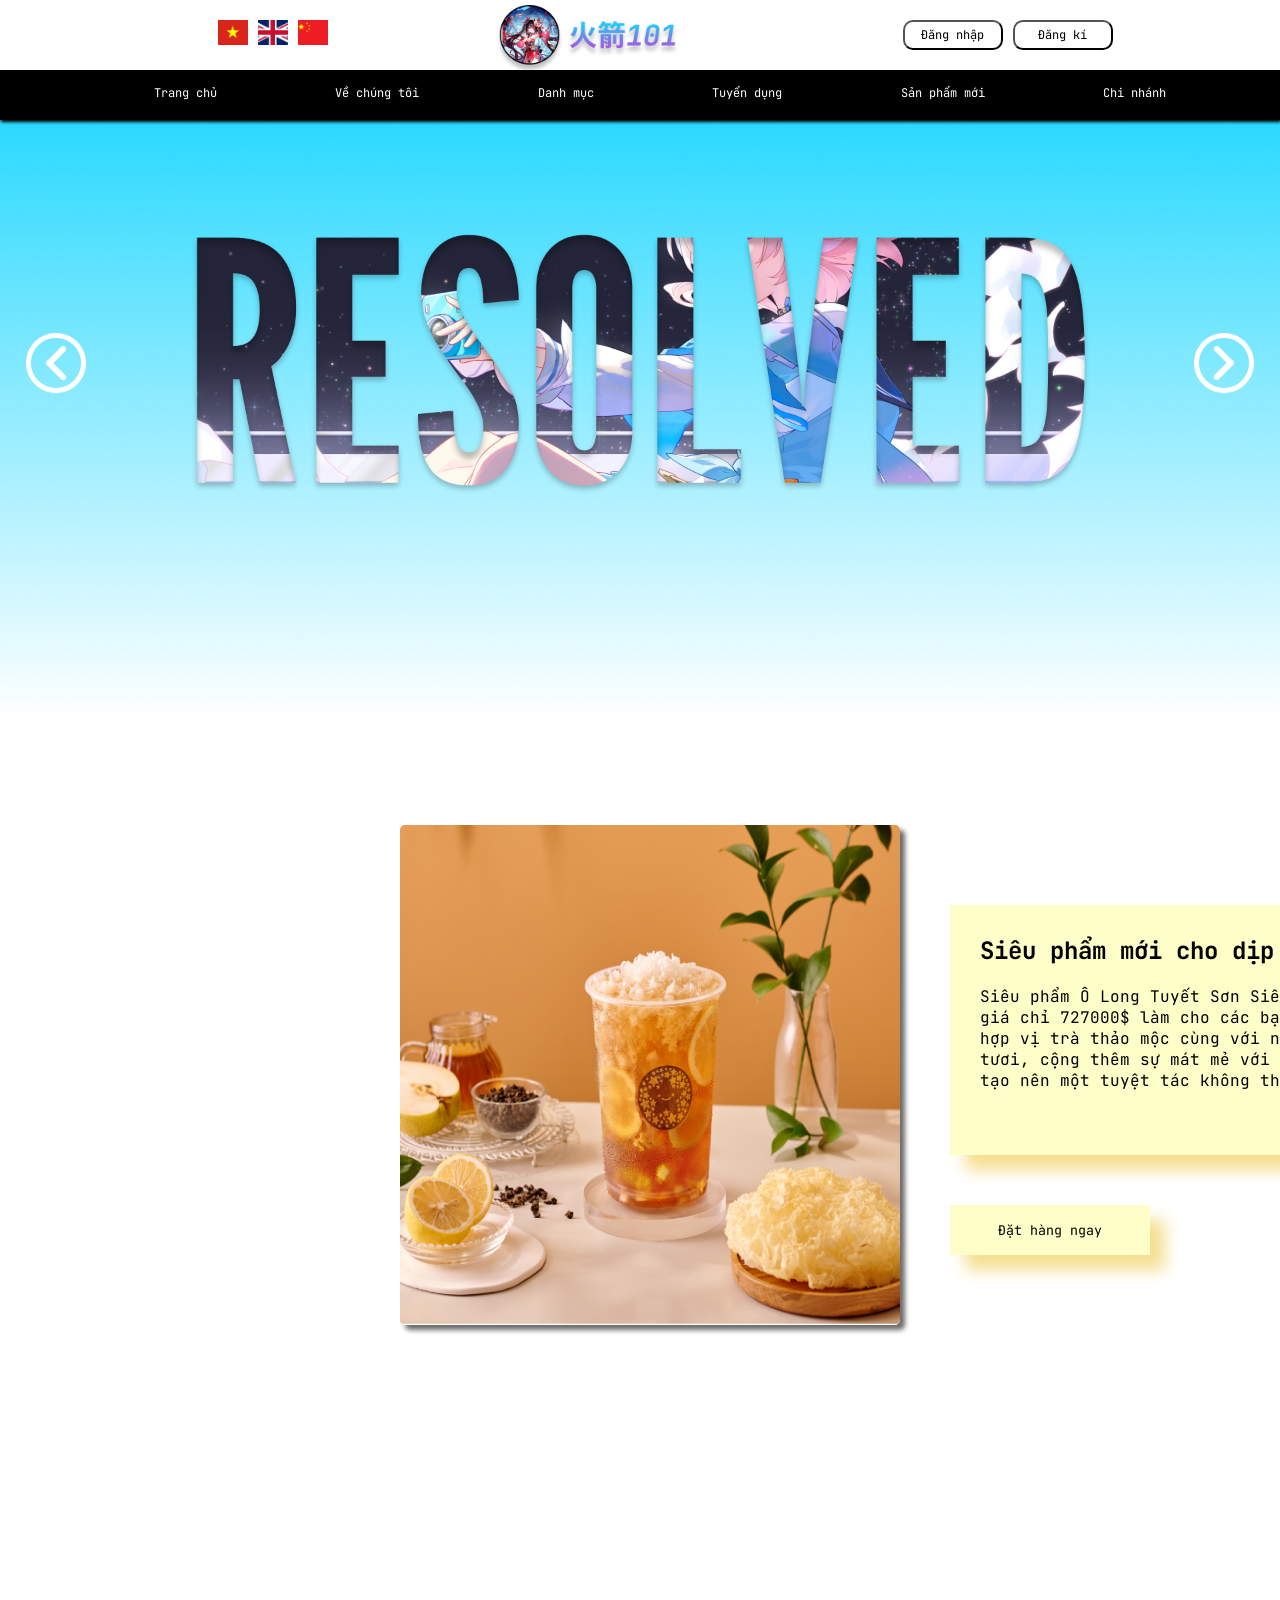
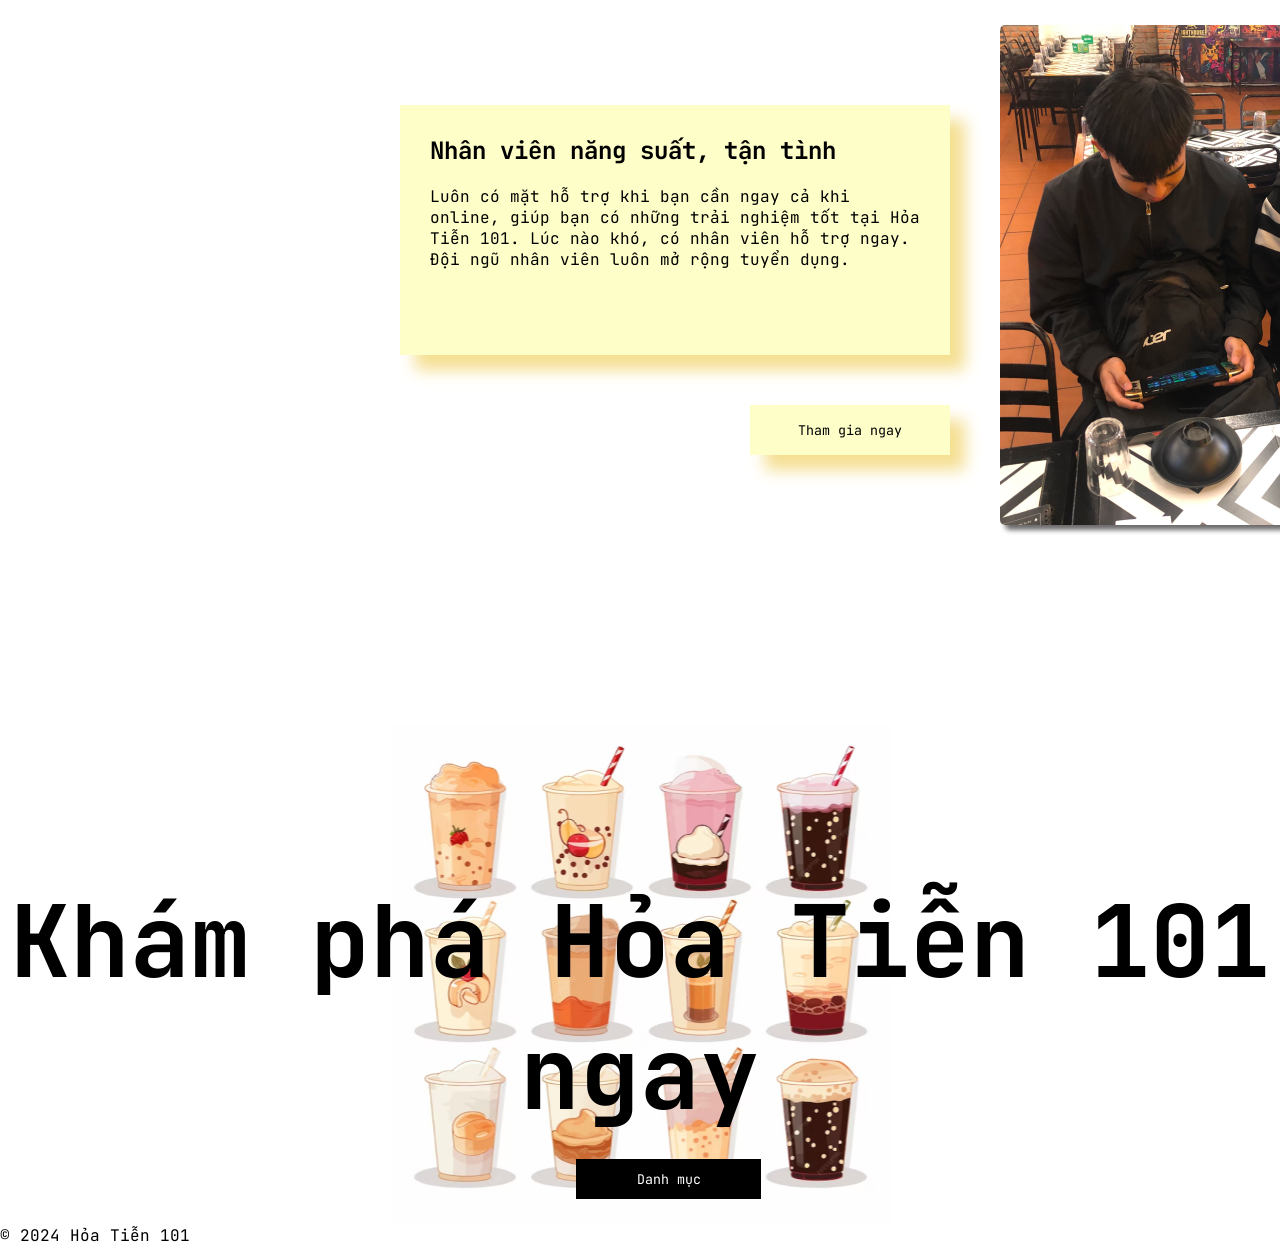
<file: AlphaShop/wwwroot/index.html>
<!DOCTYPE html>
<html lang="en">
<head>
    <meta charset="UTF-8">
    <meta name="viewport" content="width=device-width, initial-scale=1.0">
    <link rel="stylesheet" href="./assets/css/main.css">
    <link href='https://fonts.googleapis.com/css?family=JetBrains Mono' rel='stylesheet'>
    <title>Home</title>
</head>
<body>
    <!-- #navbar-->
    <header class="nav">
        <div class="nav__bar--1">
            <ul class="nav__flag--lang">
                <button class="nav__flag" id = "nav__flag1"></button>
                <button class="nav__flag" id = "nav__flag2"></button>
                <button class="nav__flag" id = "nav__flag3"></button>
            </ul>
            <div class="nav__logo"></div>
            <ul class="nav__acc">
                <button class="__main--btn" id = "nav__login">Đăng nhập</button>
                <button class="__main--btn" id = "nav__sign-up">Đăng kí</button>
            </ul>
        </div>
        <div class="nav__bar--2">
            <ul class="nav__list">
                <li class = "nav__item">Trang chủ</li>
                <li class = "nav__item">Về chúng tôi</li>
                <li class = "nav__item">Danh mục</li>
                <li class = "nav__item">Tuyển dụng</li>
                <li class = "nav__item">Sản phẩm mới</li>
                <li class = "nav__item">Chi nhánh</li>
            </ul>
        </div>
        
        
    </header>
    <!-- #navbar-->
    <!-- #done-->

    <!-- #background-->
    <div class="bg--1">
        <img src=".\assets\img\background\Desktop.png" alt="bg">
        <button class = "bg__move--btn" id = "bg__btn--left"></button>
        <button class = "bg__move--btn" id = "bg__btn--right"></button>
    </div>
    <!-- #background -->
    <!-- #content1-->
    <div class="content__1">
        <img class = "content__img" src="assets\img\content\content1__1.png" alt="">
        <div class="content__1--1">
            <div class="content__para content__1--para">
                <h2>Siêu phẩm mới cho dịp năm tới</h2>
                <p>Siêu phẩm Ô Long Tuyết Sơn Siêu Size 1L nhưng với giá chỉ 727000$ làm cho các bạn phải bất ngờ. Kết hợp vị trà thảo mộc cùng với những lát chanh vàng tươi, cộng thêm sự mát mẻ với “núi tuyết” ở đỉnh tạo nên một tuyệt tác không thể ngờ tới</p>
            </div>
            <button class="__main--btn--2 content__1--btn">Đặt hàng ngay</button>
        </div>
    </div>
    <!-- #endcontent1-->

    <!-- #content2-->
    <div class="content__2">
        <div class="content__2--1">
            <div class="content__para content__2--para ">
                <h2>Nhân viên năng suất, tận tình</h2>
                <p>Luôn có mặt hỗ trợ khi bạn cần ngay cả khi online, giúp bạn có những trải nghiệm tốt tại Hỏa Tiễn 101. Lúc nào khó, có nhân viên hỗ trợ ngay. Đội ngũ nhân viên luôn mở rộng tuyển dụng.</p>
            </div>
            <button class="__main--btn--2 content__2--btn">Tham gia ngay</button>
        </div>
        <img class = "content__img" src="assets\img\content\content2__1.png" alt="">
    </div>
    <!-- #endcontent2 -->
    <!-- #footerbg -->
    <div class="bg--2">
        <h1>Khám phá Hỏa Tiễn 101 ngay</h1>
        <button class="__main--btn--3 bg--2--btn">Danh mục</button>
    </div>
    <!-- #endfooterbg -->

    <div class="footer">
        <p>© 2024 Hỏa Tiễn 101</p>
    </div>

</body>
</html>
</file>
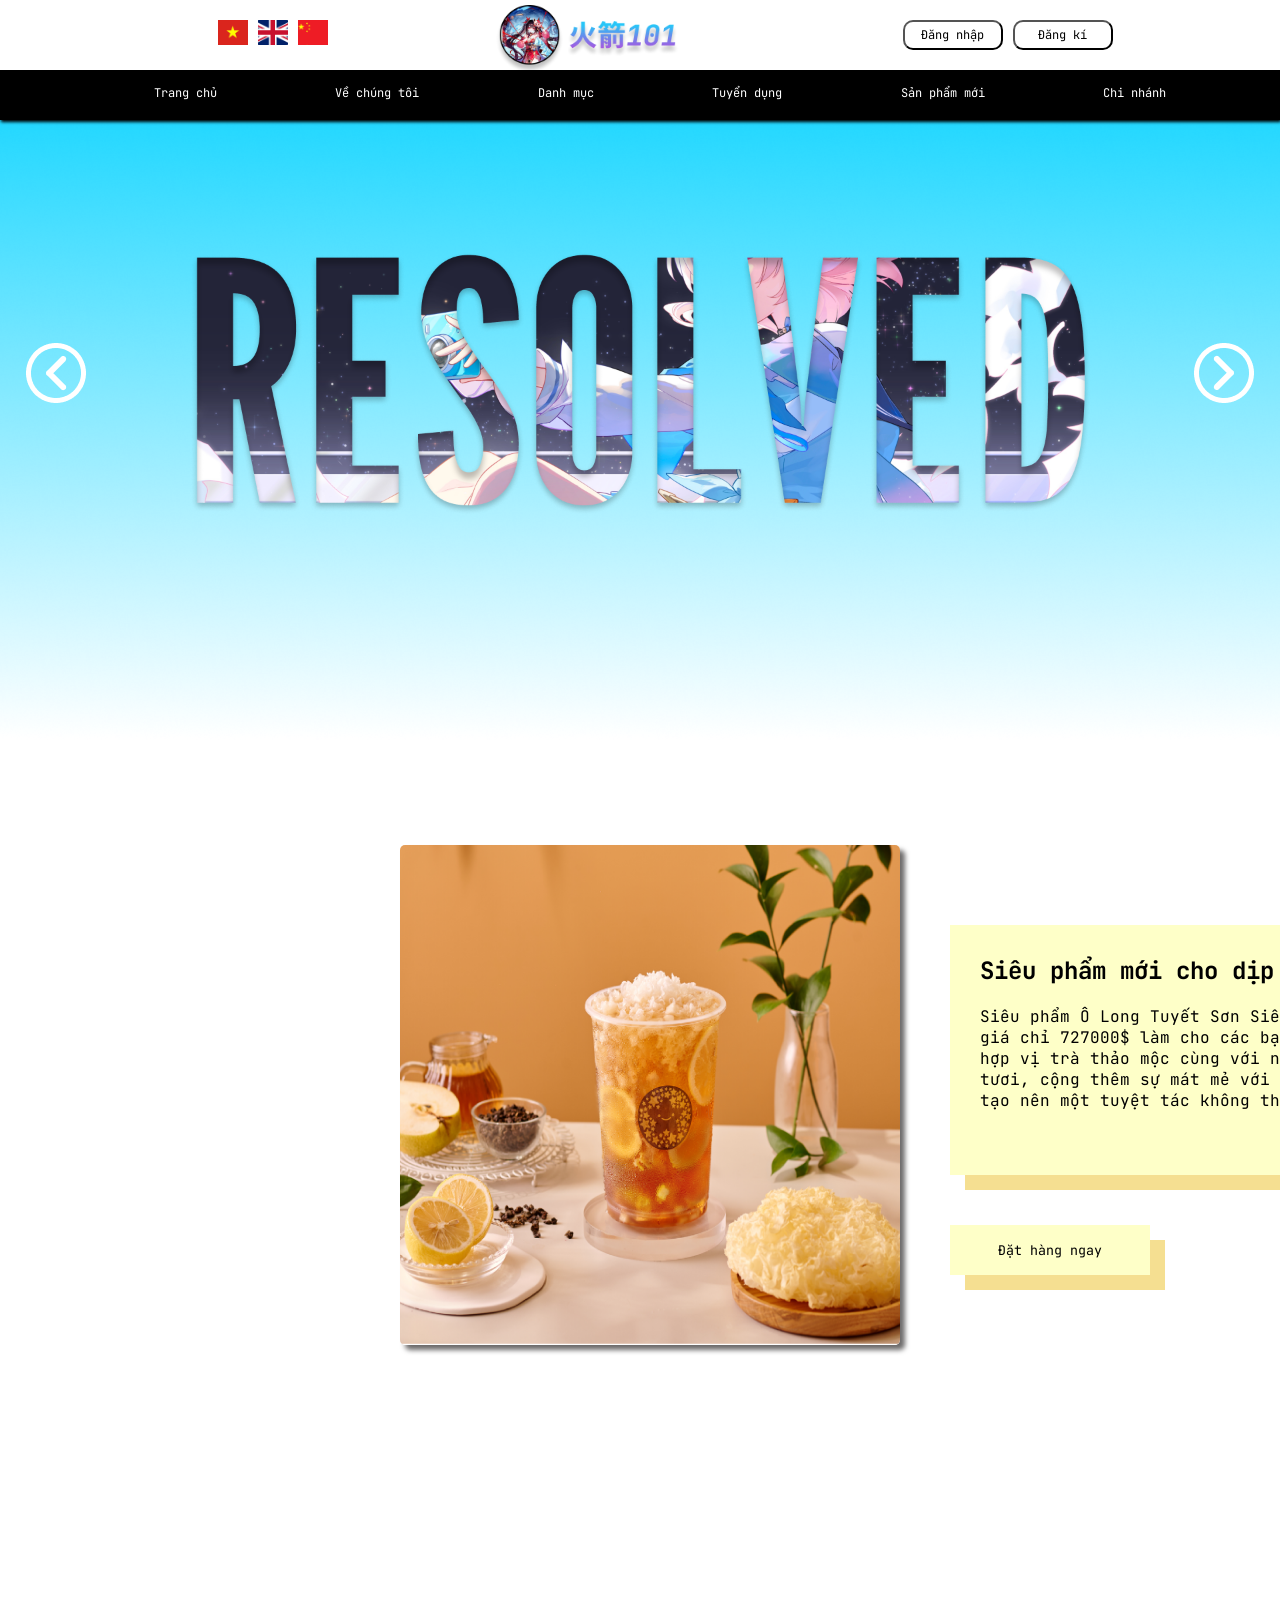
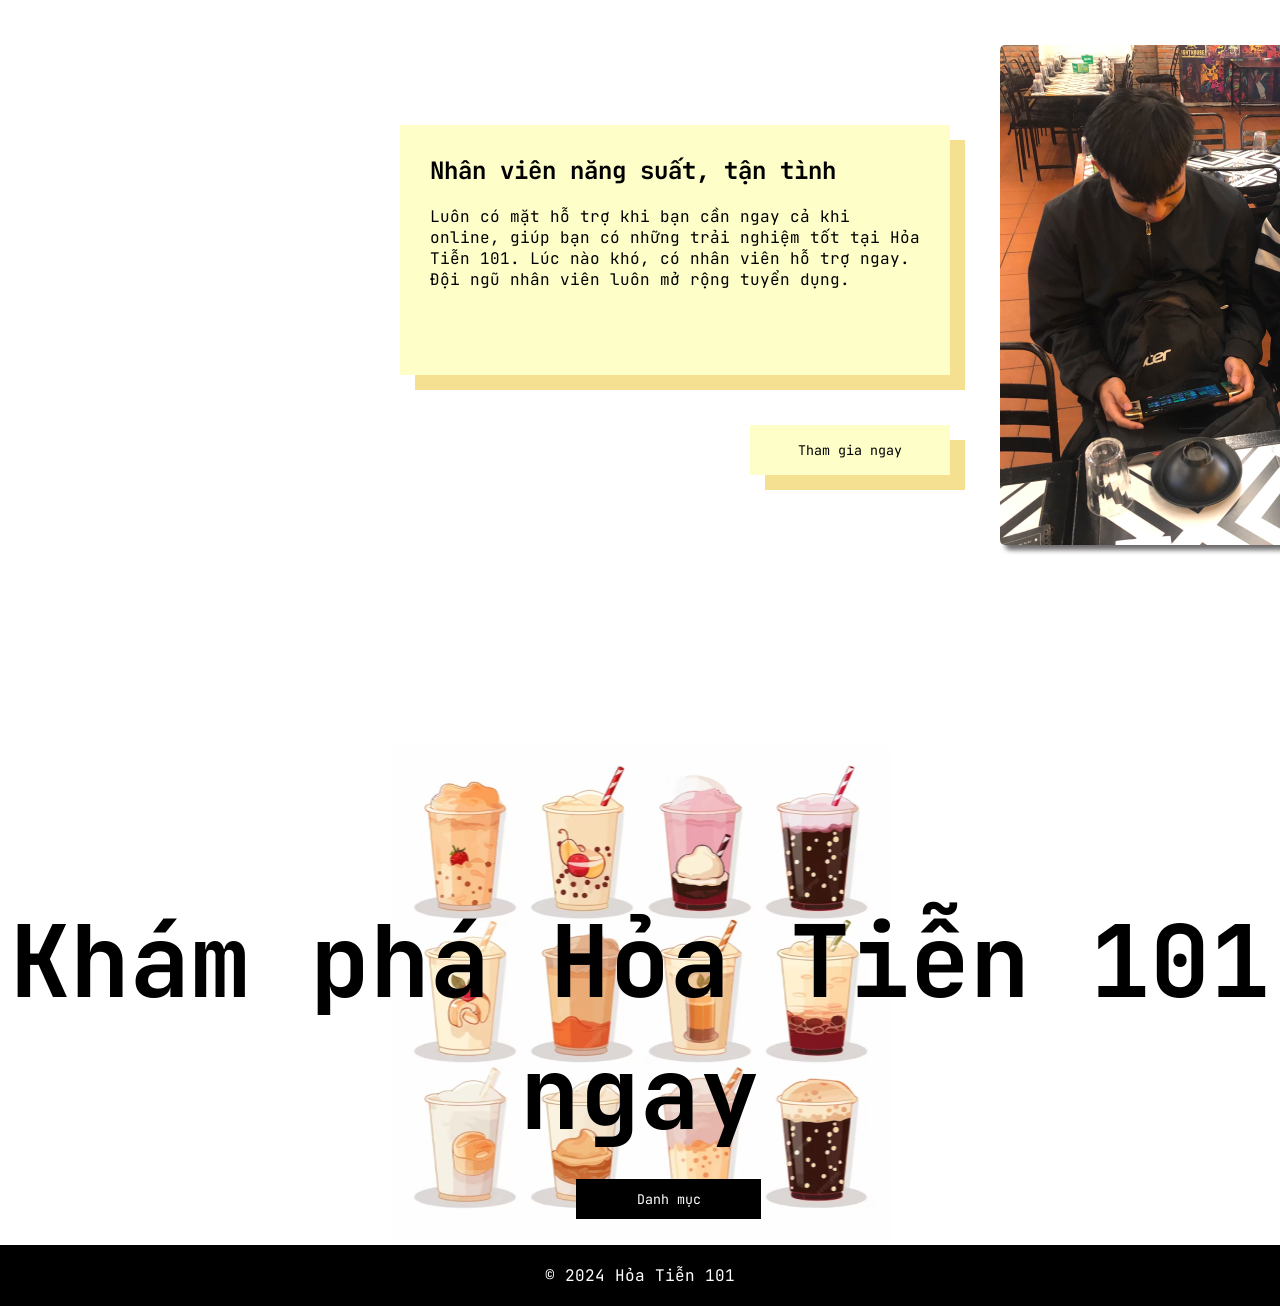
<file: AlphaShop-test-main1-resolved/AlphaShop/wwwroot/index.html>
<!DOCTYPE html>
<html lang="en">
<head>
    <meta charset="UTF-8">
    <meta name="viewport" content="width=device-width, initial-scale=1.0">
    <link rel="stylesheet" href="./assets/css/main.css">
    <link href='https://fonts.googleapis.com/css?family=JetBrains Mono' rel='stylesheet'>
    <title>Home</title>
</head>
<body>
    <!-- #navbar-->
    <header class="nav">
        <div class="nav__bar--1">
            <ul class="nav__flag--lang">
                <button class="nav__flag" id="nav__flag1"></button>
                <button class="nav__flag" id="nav__flag2"></button>
                <button class="nav__flag" id="nav__flag3"></button>
            </ul>
            <div class="nav__logo"></div>
            <ul class="nav__acc">
                <button class="__main--btn" id="nav__login">Đăng nhập</button>
                <button class="__main--btn" id="nav__sign-up">Đăng kí</button>
            </ul>
        </div>
        <div class="nav__bar--2">
            <ul class="nav__list">
                <li class="nav__item">Trang chủ</li>
                <li class="nav__item">Về chúng tôi</li>
                <li class="nav__item">Danh mục</li>
                <li class="nav__item">Tuyển dụng</li>
                <li class="nav__item">Sản phẩm mới</li>
                <li class="nav__item">Chi nhánh</li>
            </ul>
        </div>


    </header>
    <!-- #navbar-->
    <!-- #done-->
    <!-- #background-->
    <div class="bg--1">
        <img src=".\assets\img\background\Desktop.png" alt="bg">
        <button class="bg__move--btn" id="bg__btn--left"></button>
        <button class="bg__move--btn" id="bg__btn--right"></button>
    </div>
    <!-- #background -->
    <!-- #content1-->
    <div class="content__1">
        <img class="content__img" src="assets\img\content\content1__1.png" alt="">
        <div class="content__1--1">
            <div class="content__para content__1--para">
                <h2>Siêu phẩm mới cho dịp năm tới</h2>
                <p>Siêu phẩm Ô Long Tuyết Sơn Siêu Size 1L nhưng với giá chỉ 727000$ làm cho các bạn phải bất ngờ. Kết hợp vị trà thảo mộc cùng với những lát chanh vàng tươi, cộng thêm sự mát mẻ với “núi tuyết” ở đỉnh tạo nên một tuyệt tác không thể ngờ tới</p>
            </div>
            <button class="__main--btn--2 content__1--btn">Đặt hàng ngay</button>
        </div>
    </div>
    <!-- #endcontent1-->
    <!-- #content2-->
    <div class="content__2">
        <div class="content__2--1">
            <div class="content__para content__2--para ">
                <h2>Nhân viên năng suất, tận tình</h2>
                <p>Luôn có mặt hỗ trợ khi bạn cần ngay cả khi online, giúp bạn có những trải nghiệm tốt tại Hỏa Tiễn 101. Lúc nào khó, có nhân viên hỗ trợ ngay. Đội ngũ nhân viên luôn mở rộng tuyển dụng.</p>
            </div>
            <button class="__main--btn--2 content__2--btn">Tham gia ngay</button>
        </div>
        <img class="content__img" src="assets\img\content\content2__1.png" alt="">
    </div>
    <!-- #endcontent2 -->
    <!-- #footerbg -->
    <div class="bg--2">
        <h1>Khám phá Hỏa Tiễn 101 ngay</h1>
        <button class="__main--btn--3 bg--2--btn">Danh mục</button>
    </div>
    <!-- #endfooterbg -->

    <div class="footer">
        <p>© 2024 Hỏa Tiễn 101</p>
    </div>

</body>
</html>
</file>
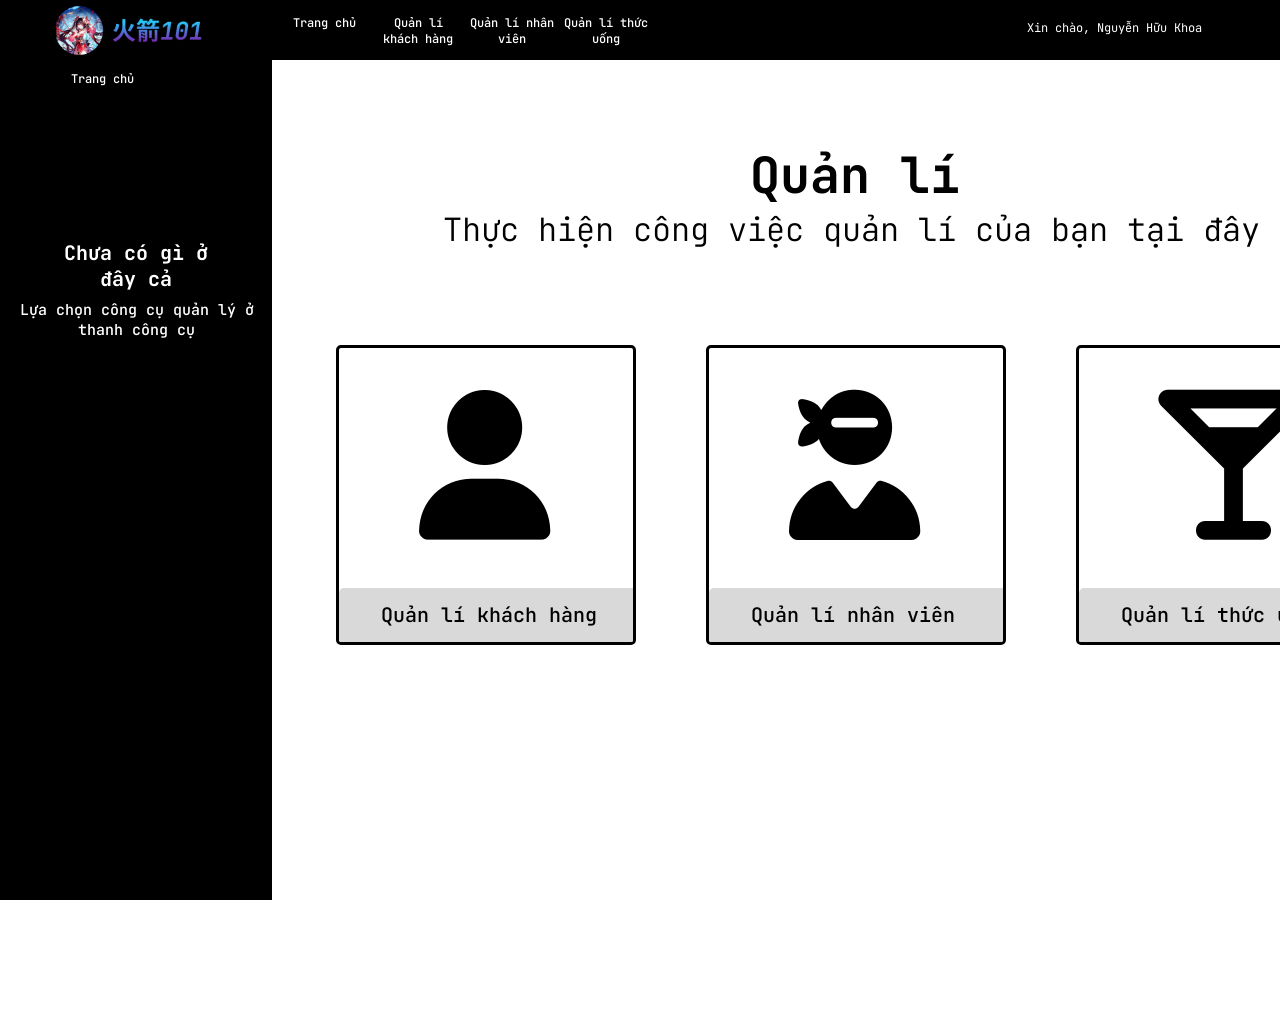
<file: AlphaShop/wwwroot/adminhome.html>
<!DOCTYPE html>
<html>
  <head>
    <meta charset="utf-8" />
    <meta name="viewport" content="width=device-width, initial-scale=1.0">
    <link href='https://fonts.googleapis.com/css?family=JetBrains Mono' rel='stylesheet'>
    <link rel="stylesheet" href="./assets/css/adminhome.css" />
    <link rel="stylesheet" href="https://cdnjs.cloudflare.com/ajax/libs/font-awesome/6.5.2/css/all.min.css">
    <script src="./assets/js/staffmanage.js"></script>
  </head>
  <body>
    <div class="qun-l">
      <div class="div">
          <div class="horizontal-bar">
              <div class="option__holder">
                  <a href="" class="text-wrapper-2">Trang chủ</a>
                  <a href="" class="text-wrapper-2">Quản lí khách hàng</a>
                  <a href="" class="text-wrapper-2">Quản lí nhân viên</a>
                  <a href="" class="text-wrapper-2">Quản lí thức uống</a>
              </div>
                <a href="" class="account__name">Xin chào, Nguyễn Hữu Khoa</a>
          </div>
          <div class="vertical-bar">
            <img class="group" src="./assets/img/nav-bar/Group1.png" />
            <h2 class="title1">Chưa có gì ở đây cả</h2>
            <h2 class="title2">Lựa chọn công cụ quản lý ở thanh công cụ</h2>
            <div class="text-wrapper-6">Trang chủ</div>
          </div>
        </div>
      </div>
      <div class="QuanLy" >Quản lí</div>
      <h2>Thực hiện công việc quản lí của bạn tại đây</h2>
      <a href="" class="a1">
        <div class="Rectangle" ></div>
        <div class="text__" >Quản lí khách hàng</div>
        
        <div class="icon">
          <i class="fa-solid fa-user"></i>
      </div>
        
      </a>
    <a href="" class="a2" >
        <div class="Rectangle"></div>
        <div class="text__">Quản lí nhân viên</div>
        
        <div class="icon">
          <i class="fa-solid fa-user-ninja"></i>
      </div>
        
      </a>
    <a href="" class="a3">
        <div class="Rectangle"></div>
        <div class="text__">Quản lí thức uống</div>
        <div class="icon">
          <i class="fa-solid fa-martini-glass"></i>
      </div>
        
    </a>
  </body>
</html>
</file>
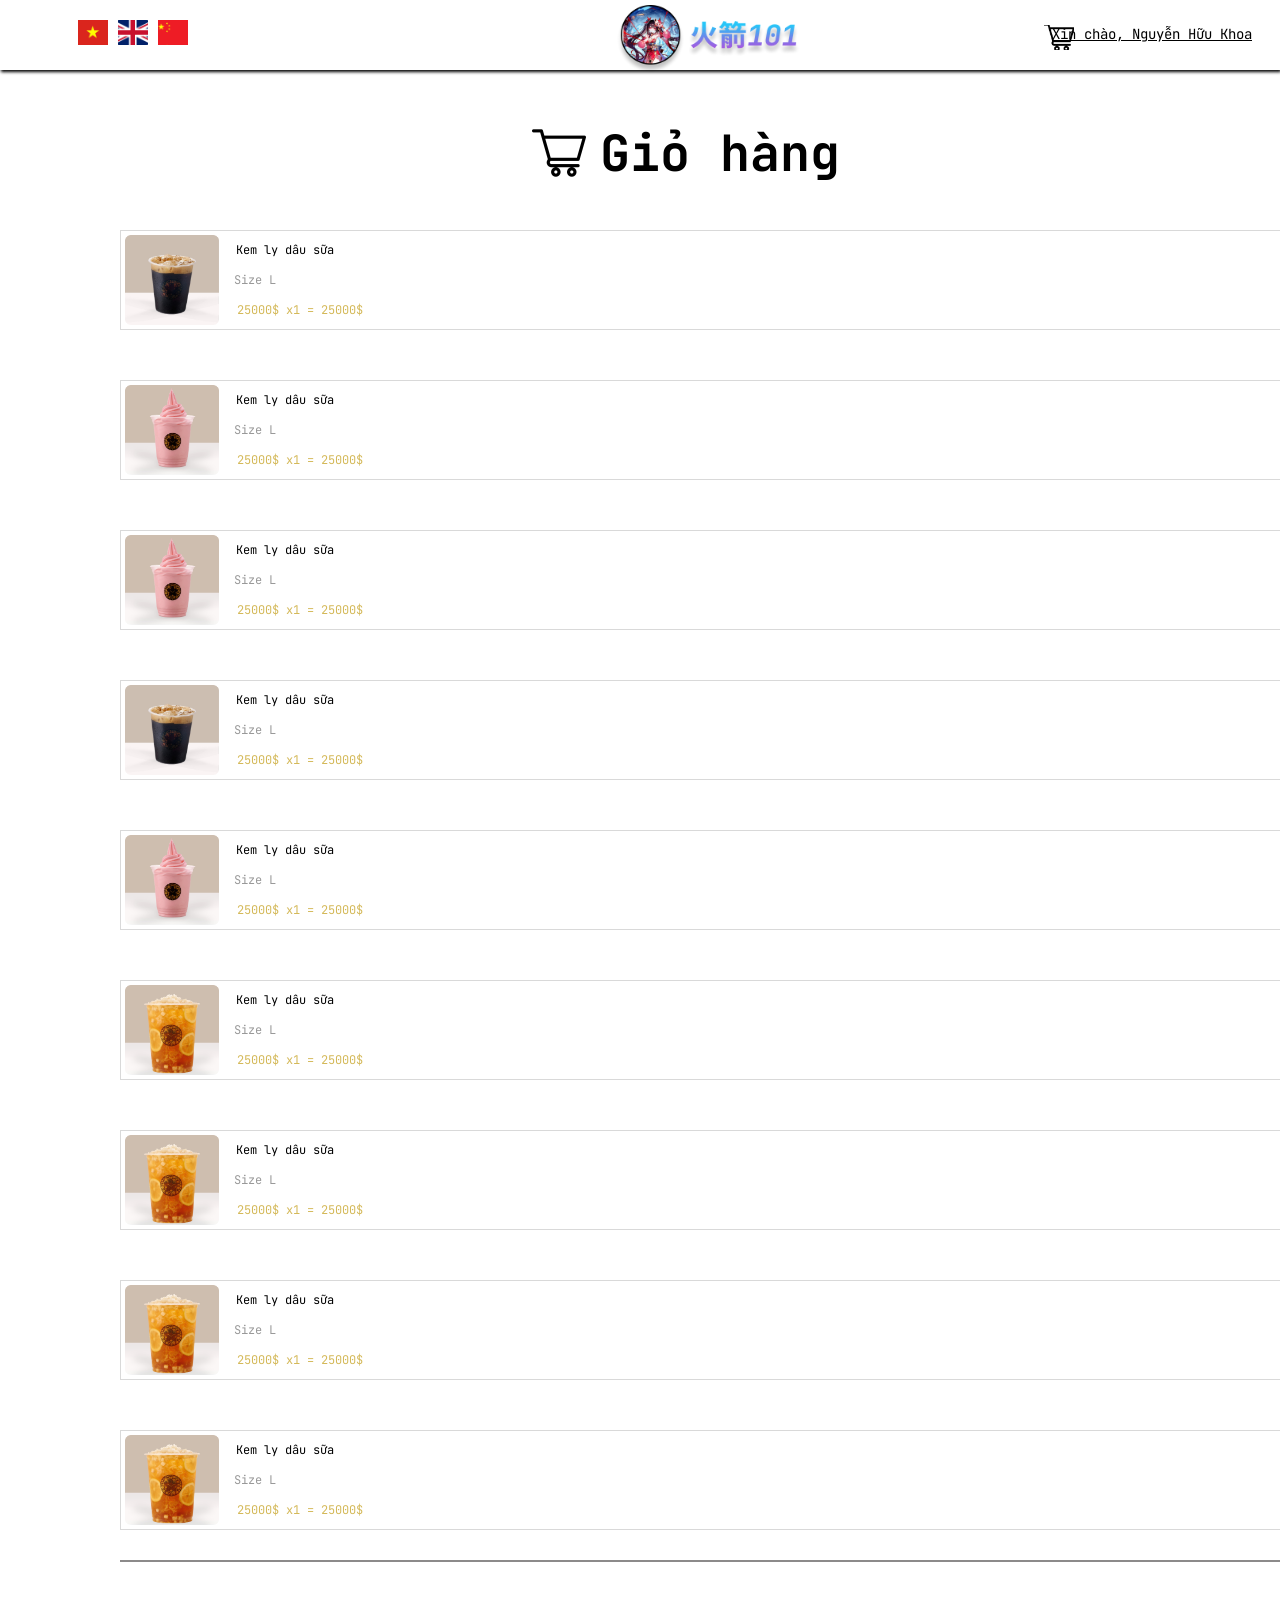
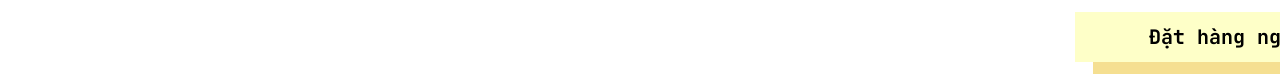
<file: AlphaShop/wwwroot/cartinfo.html>
<!DOCTYPE html>
<html lang="en">
<head>
    <meta charset="UTF-8">
    <meta name="viewport" content="width=device-width, initial-scale=1.0">
    <link rel="stylesheet" href="./assets/css/cartinfo.css">
    <link href='https://fonts.googleapis.com/css?family=JetBrains Mono' rel='stylesheet'>
    <title>Home</title>
</head>
<body>
    <!-- #navbar-->
    <header class="nav">
        <div class="nav__bar--1">
            <ul class="nav__flag--lang">
                <button class="nav__flag" id = "nav__flag1"></button>
                <button class="nav__flag" id = "nav__flag2"></button>
                <button class="nav__flag" id = "nav__flag3"></button>
            </ul>
            <div class="nav__logo"></div>
            <button class = "cart_icon" id = "cart_icon"></button>
            <a href = "url" class = "accountlink">Xin chào, Nguyễn Hữu Khoa</a>
        </div>
    </header>
    <!-- #navbar-->
    <!-- #done-->
<div class="Cart">
    <div class="cartText">Giỏ hàng</div>
    <img class="cartImg"src = "assets/img/cart/cart.png"/>
    <ul class = "CartList" id = "CartList">
        <li class="CartItem">
            <div class="Itembox"></div>
            <img class="ItemImg" src="assets/img/drinklist/image-holder2.png" />
            <div class="ItemName">Kem ly dâu sữa</div>
            <div class="Total" >25000$ x1 = 25000$</div>
            <div class="Size">Size L</div>
            <button class = "X"></button>
        </li>

        <li class="CartItem">
            <div class="Itembox"></div>
            <img class="ItemImg" src="assets/img/drinklist/image-holder.png" />
            <div class="ItemName">Kem ly dâu sữa</div>
            <div class="Total" >25000$ x1 = 25000$</div>
            <div class="Size">Size L</div>
            <button class = "X"></button>
        </li>

        <li class="CartItem">
            <div class="Itembox"></div>
            <img class="ItemImg" src="assets/img/drinklist/image-holder.png" />
            <div class="ItemName">Kem ly dâu sữa</div>
            <div class="Total" >25000$ x1 = 25000$</div>
            <div class="Size">Size L</div>
            <button class = "X"></button>
        </li>

        <li class="CartItem">
            <div class="Itembox"></div>
            <img class="ItemImg" src="assets/img/drinklist/image-holder2.png" />
            <div class="ItemName">Kem ly dâu sữa</div>
            <div class="Total" >25000$ x1 = 25000$</div>
            <div class="Size">Size L</div>
            <button class = "X"></button>
        </li>

        <li class="CartItem">
            <div class="Itembox"></div>
            <img class="ItemImg" src="assets/img/drinklist/image-holder.png" />
            <div class="ItemName">Kem ly dâu sữa</div>
            <div class="Total" >25000$ x1 = 25000$</div>
            <div class="Size">Size L</div>
            <button class = "X"></button>
        </li>

        <li class="CartItem">
            <div class="Itembox"></div>
            <img class="ItemImg" src="assets/img/drinklist/image-holder3.png" />
            <div class="ItemName">Kem ly dâu sữa</div>
            <div class="Total" >25000$ x1 = 25000$</div>
            <div class="Size">Size L</div>
            <button class = "X"></button>
        </li>

        <li class="CartItem">
            <div class="Itembox"></div>
            <img class="ItemImg" src="assets/img/drinklist/image-holder3.png" />
            <div class="ItemName">Kem ly dâu sữa</div>
            <div class="Total" >25000$ x1 = 25000$</div>
            <div class="Size">Size L</div>
            <button class = "X"></button>
        </li>

        <li class="CartItem">
            <div class="Itembox"></div>
            <img class="ItemImg" src="assets/img/drinklist/image-holder3.png" />
            <div class="ItemName">Kem ly dâu sữa</div>
            <div class="Total" >25000$ x1 = 25000$</div>
            <div class="Size">Size L</div>
            <button class = "X"></button>
        </li>

        <li class="CartItem">
            <div class="Itembox"></div>
            <img class="ItemImg" src="assets/img/drinklist/image-holder3.png" />
            <div class="ItemName">Kem ly dâu sữa</div>
            <div class="Total" >25000$ x1 = 25000$</div>
            <div class="Size">Size L</div>
            <button class = "X"></button>
        </li>

        <li class="Line"></li>
        <li class="OrderBox">
            <div class="Rectbackground"></div>
            <button class="Btn">Đặt hàng ngay</button>
        </li>
    </ul>

    <script>
    var drinkunits = document.querySelectorAll('#CartList .CartItem');
    var unitsPerColumn = 100; // Số phần tử mỗi cột
    var itemHeight = 265; // Chiều cao của mỗi phần tử CartItem
    var topPosition = 30;
    var currentColumn = 0;

    for (var i = 0; i < drinkunits.length; i++) {
        drinkunits[i].style.top = topPosition + 'px';

        currentColumn++;
        if (currentColumn === unitsPerColumn) {
            topPosition += itemHeight;
            currentColumn = 0;
        }
    }
    var xButtons = document.querySelectorAll('.X');
    xButtons.forEach(function(button) {
        button.addEventListener('click', function() {
            // Xác định phần tử cha (li) của nút X được click
            var liElement = this.parentNode;
            // Xóa phần tử liElement khỏi DOM
            liElement.remove();
        });
    });
    </script>

</div>
</body>
</file>
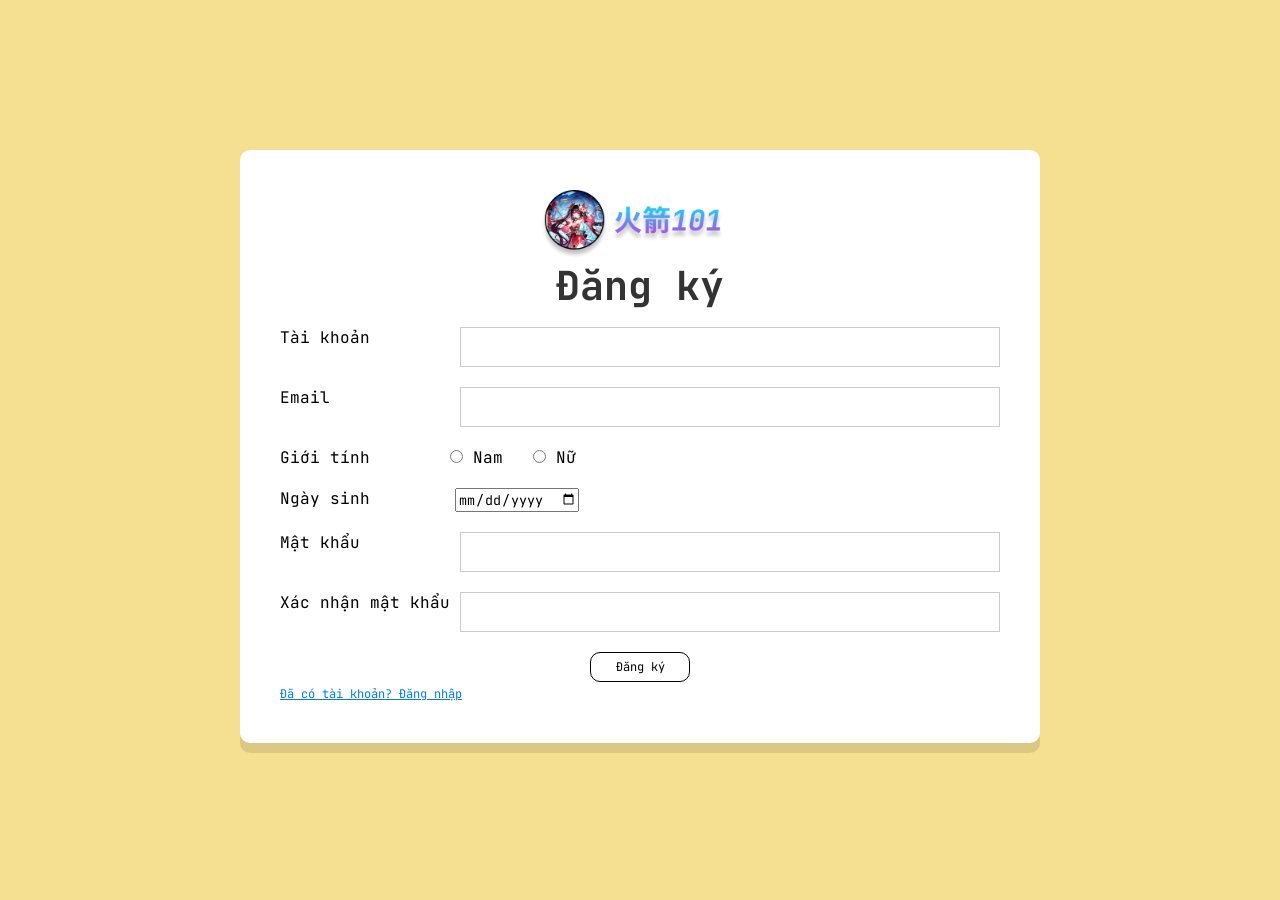
<file: AlphaShop/wwwroot/creat.html>
<!DOCTYPE html>
<html lang="vi">
<head>
    <meta charset="UTF-8">
    <meta name="viewport" content="width=device-width, initial-scale=1.0">
    <title>Đăng ký tài khoản</title>
    <link rel="stylesheet" href="./assets/css/creat.css">
    <link href='https://fonts.googleapis.com/css?family=JetBrains Mono' rel='stylesheet'>
</head>
<body>
    <div class="container">
        <div class="login-box">
            <div class="logo"></div>
            <h2>Đăng ký</h2>
            <div class="input-group">
                <label for="username">Tài khoản </label>
                <input type="text" class="input" name="username" required>
            </div>
            <div class="input-group">
                <label for="email">Email </label>
                <input type="email" class="input" name="email" required>
            </div>
            <div class="radio__input-group">
                <label>Giới tính</label>
                <form class="gender__container-main" required>
                    <div class="gender__container">
                        <input type="radio" class="gender__input-1" name="gender__input" value="Nam">
                        <label for="gender__input-1">Nam</label>
                    </div>
                    <div class="gender__container">
                        
                        <input type="radio" class="gender__input-2" name="gender__input" value="Nữ">
                        <label for="gender__input-2">Nữ</label>
                    </div>
                </form>
            </div>
            <div class="date__input-group">
                <label for="date__input">Ngày sinh</label>
                <input type="date" class="date__input"required>
            </div>
            <div class="input-group">
                <label for="password">Mật khẩu </label>
                <input type="password" class="input" name="password" required>
            </div>
            <div class="input-group">
                <label for="password" style="text-align: left;">Xác nhận mật khẩu </label>
                <input type="password" class="input" name="password" required>
            </div>
            <button class="btn">Đăng ký</button>
        </div>
        <ul class="list">
            <li class="list__item">
                <a href="./login.html" class="list__item-link">Đã có tài khoản? Đăng nhập</a>
            </li>
        </ul> 
            
    </div>
</body>
</html>
</file>
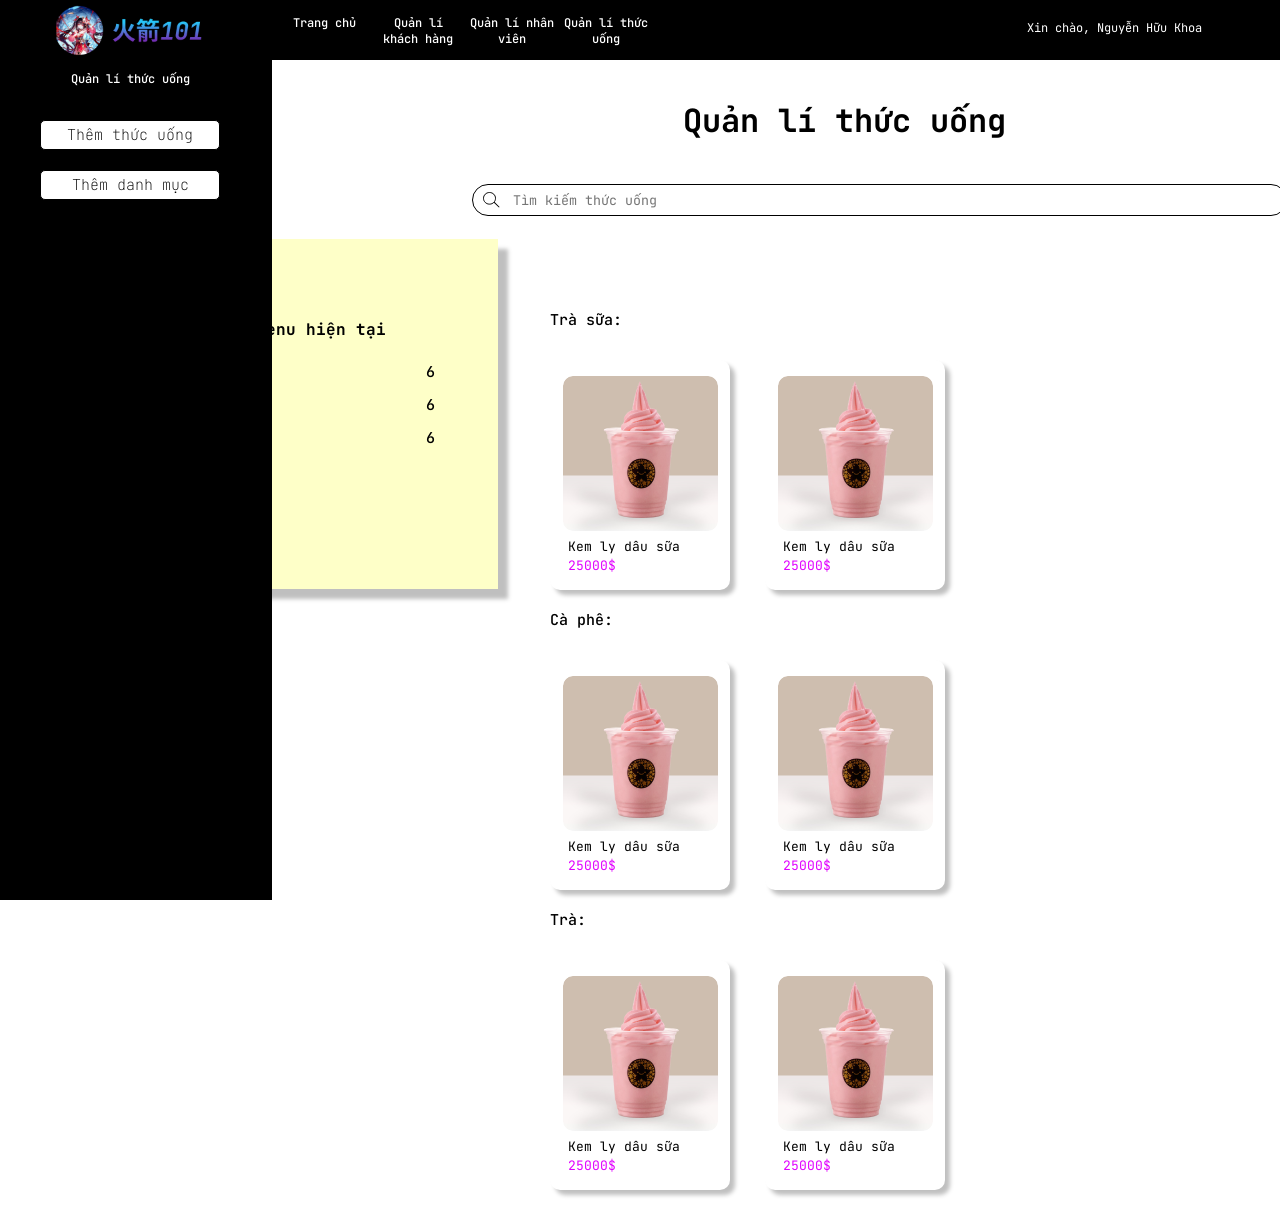
<file: AlphaShop/wwwroot/drinkmanage.html>
<!DOCTYPE html>
<html lang="en">
<head>
    <meta charset="UTF-8">
    <meta name="viewport" content="width=device-width, initial-scale=1.0">
    <link rel="stylesheet" href="./assets/css/drinkmanage.css" />
    <script src="./assets/js/drinkmanage.js"></script>
    <link href='https://fonts.googleapis.com/css?family=JetBrains Mono' rel='stylesheet'>
    <title>Drink Manage</title>
</head>
<body>
    <div class="qun-l">
        <div class="div">
            <!--bar-->
            <div class="horizontal-bar">
                <div class="option__holder">
                    <a href="" class="text-wrapper-2">Trang chủ</a>
                    <a href="" class="text-wrapper-2">Quản lí khách hàng</a>
                    <a href="" class="text-wrapper-2">Quản lí nhân viên</a>
                    <a href="" class="text-wrapper-2">Quản lí thức uống</a>
                </div>
                <a href="" class="account__name">Xin chào, Nguyễn Hữu Khoa</a>
            </div>

            <div class="vertical-bar">
                <img class="group" src="./assets/img/nav-bar/Group1.png" />
                <div class="btn__holder">
                    <button class="component __main--btn" id="add_prd">Thêm thức uống</button>
                    <button class="component __main--btn" id="add_ctg">Thêm danh mục</button>
                </div>
                <div class="text-wrapper-6">Quản lí thức uống</div>
            </div>
            <!--bar-->

            <div class="drink__holder">
                <div class="text-wrapper">Quản lí thức uống</div>
                <input type="text" class="search-bar search-bar--input" placeholder="Tìm kiếm thức uống">
                <!-- category board -->
                <div class="Rectangle18">
                    <ul id="drinkList">
                        <li class="MenuHiNTI">Menu hiện tại</li>
                        <button class="DrinkName" id="drink1">Trà sữa<div class="number">6</div> </button>
                        <button class="DrinkName" id="drink2">Trà<div class="number">6</div></button>
                        <button class="DrinkName" id="drink3">Cà phê<div class="number">6</div></button>
                    </ul>
                </div>
                <!-- 1 category -->
                <div class="drinkListHolder">
                    <div class="CategoryName">
                        <div>Trà sữa:</div>
                        <div class="holder__main">
                            <!-- 1 drinkunit -->
                            <div class="Drinkunit">
                                <button class="Drinkbox">
                                    <img class="Imageholder" src="assets/img/drinklist/image-holder.png" />
                                    <div class="holder__1">
                                        <div class="BoxTitle">Kem ly dâu sữa</div>
                                        <div class="price">25000$</div>
                                    </div>
                                </button>
                            </div>
                            <!-- 1 drinkunit -->
                            <!-- 1 drinkunit -->
                            <div class="Drinkunit">
                                <button class="Drinkbox">
                                    <img class="Imageholder" src="assets/img/drinklist/image-holder.png" />
                                    <div class="holder__1">
                                        <div class="BoxTitle">Kem ly dâu sữa</div>
                                        <div class="price">25000$</div>
                                    </div>
                                </button>
                            </div>
                            <!-- 1 drinkunit -->
                        </div>
                    </div>
                    <!-- 1 category -->
                    <!-- 1 category -->
                    <div class="CategoryName">
                        <div>Cà phê:</div>
                        <div class="holder__main">
                            <div class="Drinkunit">
                                <button class="Drinkbox">
                                    <img class="Imageholder" src="assets/img/drinklist/image-holder.png" />
                                    <div class="holder__1">
                                        <div class="BoxTitle">Kem ly dâu sữa</div>
                                        <div class="price">25000$</div>
                                    </div>
                                </button>
                            </div>
                            <div class="Drinkunit">
                                <button class="Drinkbox">
                                    <img class="Imageholder" src="assets/img/drinklist/image-holder.png" />
                                    <div class="holder__1">
                                        <div class="BoxTitle">Kem ly dâu sữa</div>
                                        <div class="price">25000$</div>
                                    </div>
                                </button>
                            </div>
                        </div>
                    </div>
                    <!-- 1 category -->
                    <!-- 1 category -->
                    <div class="CategoryName">
                        <div>Trà:</div>
                        <div class="holder__main">
                            <div class="Drinkunit">
                                <button class="Drinkbox">
                                    <img class="Imageholder" src="assets/img/drinklist/image-holder.png" />
                                    <div class="holder__1">
                                        <div class="BoxTitle">Kem ly dâu sữa</div>
                                        <div class="price">25000$</div>
                                    </div>
                                </button>
                            </div>
                            <div class="Drinkunit">
                                <button class="Drinkbox">
                                    <img class="Imageholder" src="assets/img/drinklist/image-holder.png" />
                                    <div class="holder__1">
                                        <div class="BoxTitle">Kem ly dâu sữa</div>
                                        <div class="price">25000$</div>
                                    </div>
                                </button>
                            </div>
                        </div>
                    </div>
                    <!-- 1 category -->
                </div>
                <!-- category board -->
            </div>
        </div>
    </div>

    <div id="modal1" class="modal">
        <div class="modal__overlay">
        </div>
        <div class="modal__body">
            <div class="modal__inner">
                <div class="container">
                    <div class="login-box">
                        <h2>Thêm danh mục</h2>
                        <div class="input-group">
                            <input type="text" class="input" name="new_password" placeholder="Nhập tên danh mục mới tại đây..." required>
                        </div>
                        <button class="btn1" id="ev">Đồng ý</button>
                        <button class="btn1" id="ev1">Hủy</button>  
                    </div> 
                </div>
            </div>
        </div>
        <!-- <div id="modal2" class="modal">
            <div class="modal__overlay2">
            </div>
            <div class="modal__body2">
                <div class="modal__inner2">
                    <div class="container2">
                        <div class="login-box">
                            <h2>Thêm danh mục</h2>  
                            <button class="btn1" >Đồng ý</button>
                            <button class="btn1" id="ev2">Hủy</button>
                        </div> 
                    </div>
                </div>
            </div>
            
        </div> -->
    </div>
    
    <div id="modal2" class="modal">
        <div class="modal__overlay">
        </div>
        <div class="modal__body2">
            <div class="modal__inner">
                        <div class="drink-add">
                            <div class="main-text">Chỉnh sửa/Thêm thức uống</div>
                                <div class="input_area">
                                    <div class="input_area-1">
                                        <label for="name-box" class="label--1">Tên thức uống</label>
                                        <input type="text" class="name-box" placeholder="Tên cũ"/>
                                    </div>
                                    <div class="input_area-1">
                                        <label for="price-box" class="label--1">Giá tiền</label>
                                        <input type="text" class="price-box" placeholder="Giá cũ"/>
                                    </div>
                                    <div class="input_area-1">
                                        <label for="radio-box" class="label--1">Tình trạng</label>
                                        <div class="radio-box">
                                            <input type="radio" class="radio__btn" id="rd__1"name="status" value="1">
                                            <label for="rd__1" class="label--2">Còn hàng</label>
                    
                                            <input type="radio" class="radio__btn" name="status" id="rd__2" value="0">
                                            <label for="rd__2" class="label--2">Hết hàng</label>
                                        </div>
                                    </div>
                                    <label for="img-opt__holder" class="label--3">Ảnh</label>
                                    <div class="img-opt__holder">
                                        <img class="image-holder" src="./assets/img/drinklist/image-holder.png" />
                                        <!-- <label class="label--2" for="file__btn">Chọn ảnh</label> -->
                                        <input type="file" class="file__btn">
                                    </div>
                                    <div class="label--3">Mô tả</div>
                                    <textarea class="desc-box" placeholder="Nhập mô tả"></textarea>
                                    <button class="__main--btn" id="btn-OK">OK</button>
                                    <button class="__main--btn" id="btn-Cancel">Hủy</button>
                                </div>
                        </div>
                    
            </div>
        </div>
    </div>
</body>
</html>
</file>
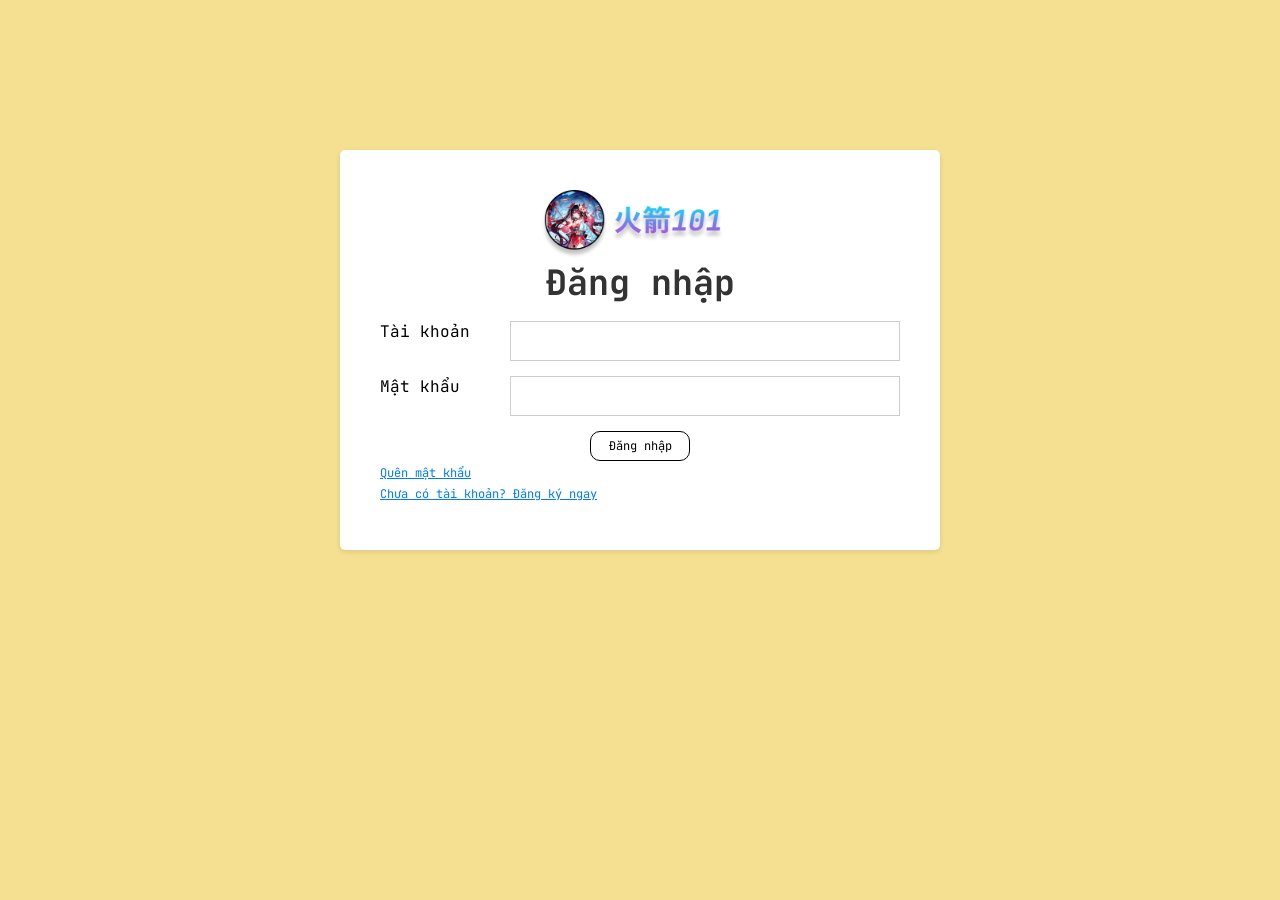
<file: AlphaShop/wwwroot/login.html>
<!DOCTYPE html>
<html lang="vi">
<head>
    <meta charset="UTF-8">
    <meta name="viewport" content="width=device-width, initial-scale=1.0">
    <title>Đăng nhập</title>
    <link rel="stylesheet" href="./assets/css/login.css">
    <link href='https://fonts.googleapis.com/css?family=JetBrains Mono' rel='stylesheet'>
</head>
<body>
    <div class="container">
        <div class="login-box">
            <div class="logo"></div>
            <h2>Đăng nhập</h2>
            <div class="input-group">
                <label for="username">Tài khoản </label>
                <input type="text" class="input" name="username" required>
            </div>
            <div class="input-group">
                <label for="password">Mật khẩu </label>
                <input type="password" class="input" name="password" required>
            </div>
            <button class="btn1">Đăng nhập</button>
        </div>
        <ul class="list">
            <li class="list__item">
                <a href="" class="list__item-link">Quên mật khẩu</a>
            </li>
            <li class="list__item">
                <a href="./creat.html" class="list__item-link">Chưa có tài khoản? Đăng ký ngay</a>
            </li>
        </ul> 
            
    </div>
</body>
</html>
</file>
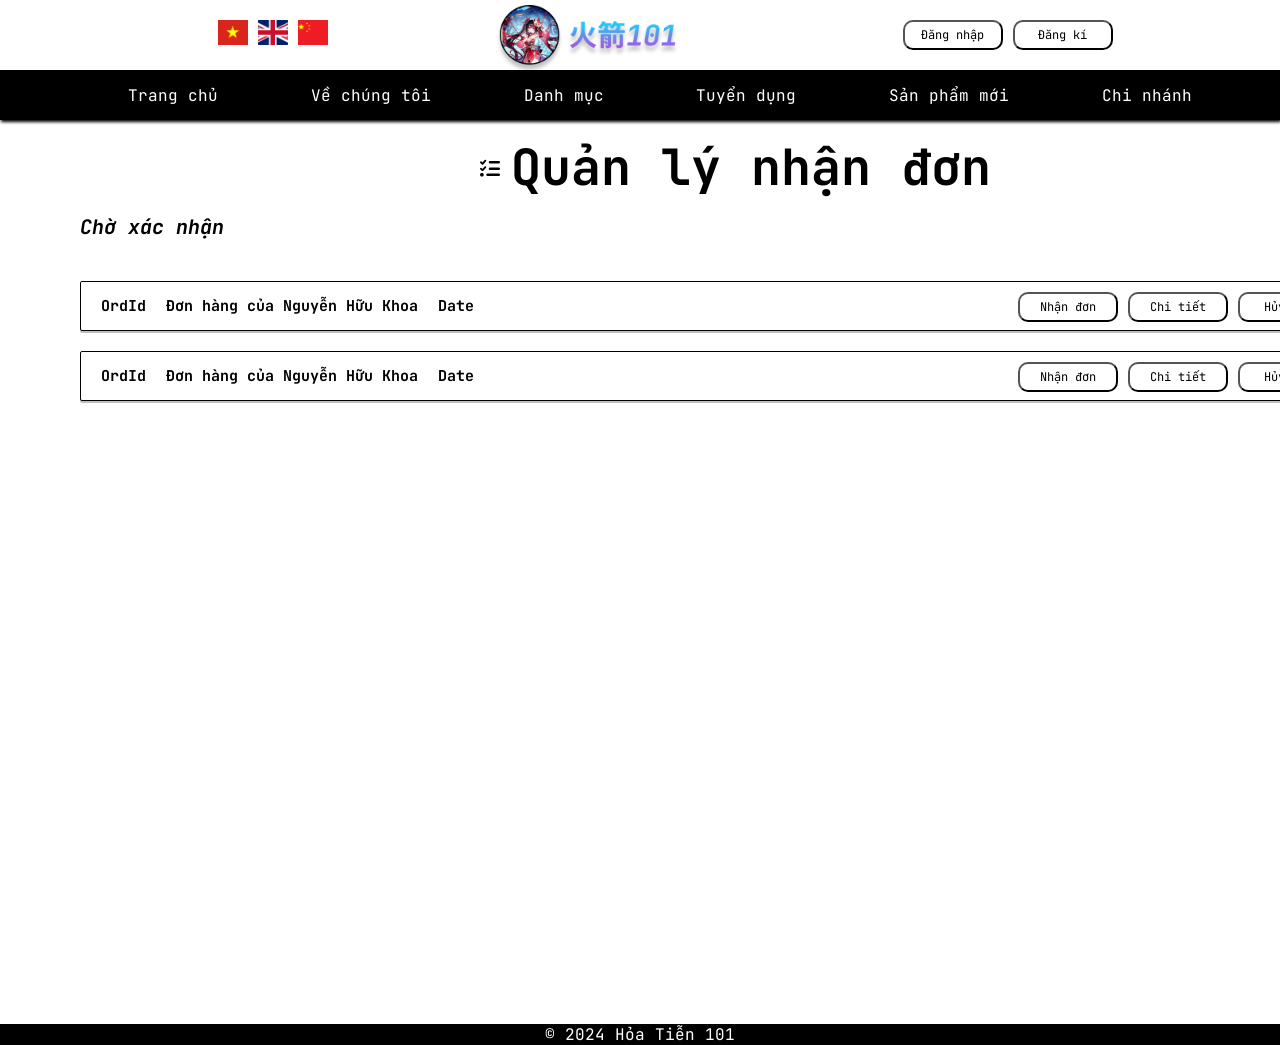
<file: AlphaShop/wwwroot/ordermanage.html>
<!DOCTYPE html>
<html>
  <head>
    <meta charset="utf-8" />
    <link rel="stylesheet" href="./assets/css/ordermanage.css" />
    <script src="./assets/js/ordermanage.js"></script>
    <meta name="viewport" content="width=device-width, initial-scale=1.0">
    <link href='https://fonts.googleapis.com/css?family=JetBrains Mono' rel='stylesheet'>
    <link rel="stylesheet" href="https://cdnjs.cloudflare.com/ajax/libs/font-awesome/6.5.2/css/all.min.css">
  </head>
  <body>
    <!-- navbar -->
    <header class="nav">
        <div class="nav__bar--1">
            <ul class="nav__flag--lang">
                <button class="nav__flag" id = "nav__flag1"></button>
                <button class="nav__flag" id = "nav__flag2"></button>
                <button class="nav__flag" id = "nav__flag3"></button>
            </ul>
            <div class="nav__logo"></div>
            <ul class="nav__acc">
                <button class="__main--btn" id = "nav__login">Đăng nhập</button>
                <button class="__main--btn" id = "nav__sign-up">Đăng kí</button>
            </ul>
        </div>
        <div class="nav__bar--2">
            <ul class="nav__list">
                <li class = "nav__item">Trang chủ</li>
                <li class = "nav__item">Về chúng tôi</li>
                <li class = "nav__item">Danh mục</li>
                <li class = "nav__item">Tuyển dụng</li>
                <li class = "nav__item">Sản phẩm mới</li>
                <li class = "nav__item">Chi nhánh</li>
            </ul>
        </div>
    </header>
    <!-- navbar -->
    <!-- orderlist -->
    <div class="order-manage">
      <div class="div">
        <div class="text-wrapper">Quản lý nhận đơn</div>
        <div class="icon">
            <i class="fa-solid fa-list-check"></i>
        </div>
        <div class="text-wrapper-2">Chờ xác nhận</div>
        <div class="item__holder">
            <div class="frame">
                <div class="prop__holder">
                    <div class="text-wrapper-4">OrdId</div>
                    <div class="text-wrapper-4">Đơn hàng của Nguyễn Hữu Khoa</div>
                    <div class="text-wrapper-4">Date</div>
                </div>
                <div class = "ord__btn--holder">
                    <button class="__main--btn" id = "ord__btn">Nhận đơn</button>
                    <button class="__main--btn" id = "ord__btn" name="act_btn">Chi tiết</button>
                    <button class="__main--btn" id = "ord__btn">Hủy đơn</button>
                </div>
            </div>
            <div class="frame">
                <div class="prop__holder">
                    <div class="text-wrapper-4">OrdId</div>
                    <div class="text-wrapper-4">Đơn hàng của Nguyễn Hữu Khoa</div>
                    <div class="text-wrapper-4">Date</div>
                </div>
                <div class = "ord__btn--holder">
                    <button class="__main--btn" id = "ord__btn">Nhận đơn</button>
                    <button class="__main--btn" id = "ord__btn" name="act_btn">Chi tiết</button>
                    <button class="__main--btn" id = "ord__btn">Hủy đơn</button>
                </div>
            </div>
        </div>
      </div>
    </div>
    <!-- orderlist -->
    <div class="footer">
        <p>© 2024 Hỏa Tiễn 101</p>
    </div>
    <div class="modal" id="modal1">
        <div class="modal__overlay">
            <div class="modal__inner" id="ev_modal">
                <div class="container">
                    <button class="close_btn" id="closeModalBtn" >
                        <i class="fa-regular fa-x"></i>
                    </button>
                    <div class="Detail" >
                        <h2>Chi tiết đơn hàng</h2>
                        <div class="user_info" >Thông tin khách hàng</div>
                        <div class="box_info" >
                            <div class="user_name" >
                                <div class="icon">
                                    <i class="fa-solid fa-user"></i>
                                </div>
                                Tên người nhận: Nguyễn Hữu Khoa</div>
                            <!-- <div class="Vector" style="width: 20px; height: 22.64px; left: 0px; top: 0px; position: absolute; background: black"></div> -->
                            
                            <div class="user_number">
                                <div class="icon">
                                    <i class="fa-solid fa-phone"></i>
                                </div>
                                Số điện thoại: 0338104272</div>
                            <!-- <div class="Vector" style="width: 20px; height: 18.11px; left: 0px; top: 36.23px; position: absolute; background: black"></div> -->
                            
                            <div class="user_addr" >
                                <div class="icon">
                                    <i class="fa-solid fa-location-dot"></i>
                                </div>
                                Địa chỉ: CtrAddress</div>
                            
                            <!-- <div class="Vector" style="width: 20px; height: 22.64px; left: 0px; top: 67.93px; position: absolute; background: black"></div> -->
                        </div>
                        <li class = "Line" id = "Line"></li>
                        <div class="ThNgTinNHNg" style="left: 110px; top: 255px; position: absolute; text-align: center; color: black; font-size: 20px; font-family: JetBrains Mono; font-weight: 700; word-wrap: break-word">Thông tin đơn hàng</div>
                        <div class="OrderInfoBox">
                            <div class="OrderRect" ></div>
                            <ul class = "OrderList" id = "OrderList">
                                <li class="OrderItem">
                                    <div class="Itembox"></div>
                                    <div class="DrinkImg" id = "DrinkImg"></div>
                                    <div class="InfoText" id = "DrinkName">Kem ly dâu sữa</div>
                                    <div class="Price">25000$ x1 = 25000$</div>
                                    <div class="Size">Size L</div>
                                </li>
                                <li class="OrderItem">
                                    <div class="Itembox"></div>
                                    <div class="DrinkImg" id = "DrinkImg"></div>
                                    <div class="InfoText" id = "DrinkName">Kem ly dâu sữa</div>
                                    <div class="Price">25000$ x1 = 25000$</div>
                                    <div class="Size">Size L</div>
                                </li>
                        </div>
                        <li class = "Line" id = "Line1"></li>
                        <div class="total__DH">
                            <li class="InfoText" id = "Soluong">Số lượng: x cốc </li>
                            <li class="InfoText" id = "TotalDrink">Tổng:    </li>
                            <li class="InfoText" id = "TransportCost" >Phí vận chuyển:</li>
                            <li class="InfoText" id = "Total">Tổng cộng:</li>
                            <li class = "xxxxx" id = "TotalDrinkPrice">xxxxxx$</li>
                            <li class = "xxxxx" id = "TransportPrice">xxxxxx$</li>
                            <li class = "xxxxx" id = "TotalPrice">xxxxxx$</li>
                        </div>
                        <li class = "Line" id = "Line2"></li>
                        <div class="P_btn">
                            <button class="btn1" >Nhận đơn</button>
                            <button class="btn1" id="ev">Hủy đơn</button>
                        </div>
                    </div>
                </div>
            </div>
        </div>
    </div>
  </body>
</html>
</file>
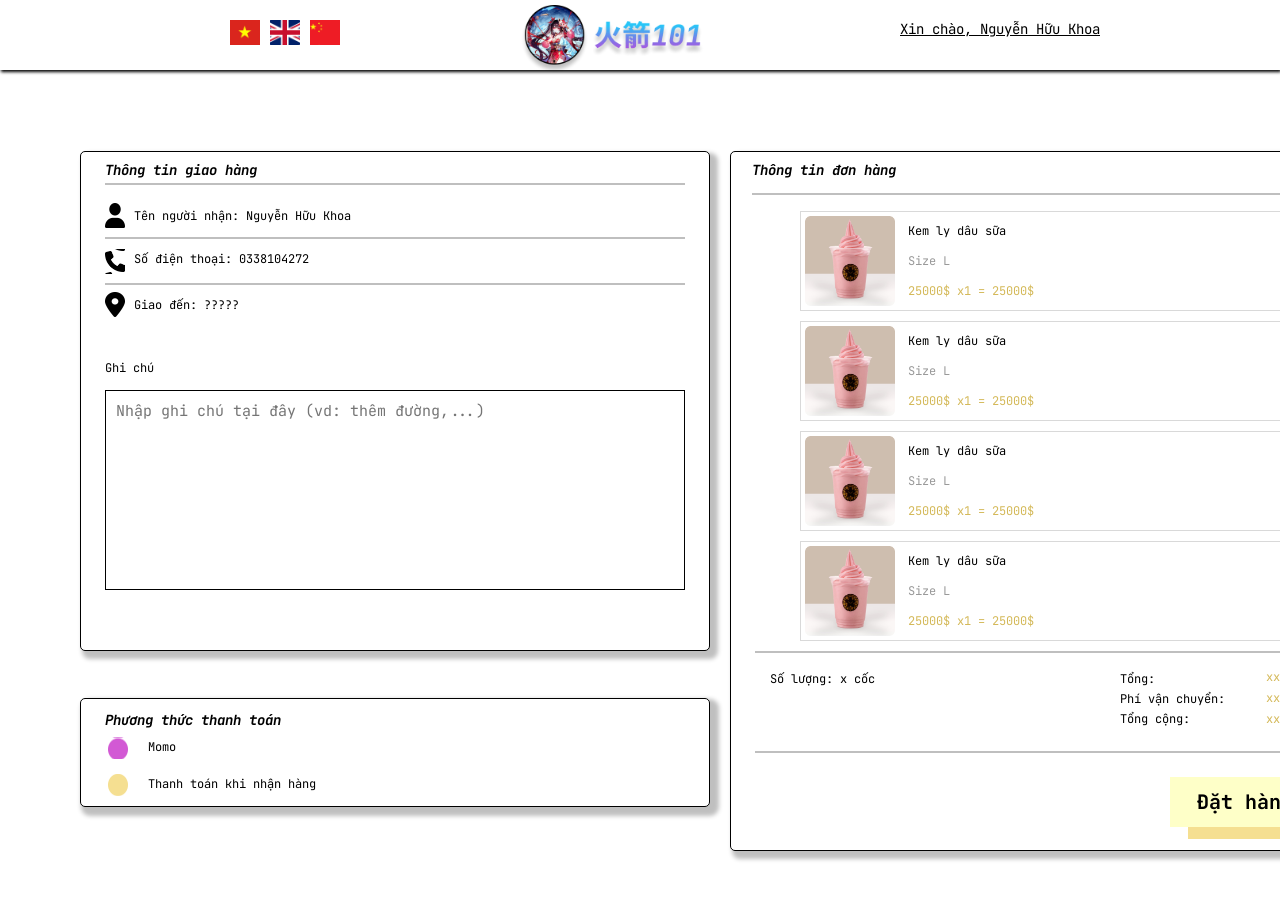
<file: AlphaShop/wwwroot/orderpage.html>
<!DOCTYPE html>
<html lang="en">
<head>
    <meta charset="UTF-8">
    <meta name="viewport" content="width=device-width, initial-scale=1.0">
    <link rel="stylesheet" href="./assets/css/orderpage.css">
    <link href='https://fonts.googleapis.com/css?family=JetBrains Mono' rel='stylesheet'>
    <title>Home</title>
</head>
<body>
    <!-- #navbar-->
    <header class="nav">
        <div class="nav__bar--1">
            <ul class="nav__flag--lang">
                <button class="nav__flag" id = "nav__flag1"></button>
                <button class="nav__flag" id = "nav__flag2"></button>
                <button class="nav__flag" id = "nav__flag3"></button>
            </ul>
            <div class="nav__logo"></div>
            <a href = "url" class = "accountlink">Xin chào, Nguyễn Hữu Khoa</a>
        </div>
    </header>
    <div class="CustomerInfoBox">
        <div class="CustomerRect"></div>
        <div class="InfoText" id = "CustomerInfo">Thông tin giao hàng</div>
        <div class="InfoText" id = "Name">Tên người nhận: Nguyễn Hữu Khoa</div>
        <div class="Line" id = "Line1"></div>
        <div class="Line" id = "Line2"></div>
        <div class="Line" id = "Line3"></div>
        <div class="InfoText" id = "Phone">Số điện thoại: 0338104272</div>
        <div class="InfoText" id = "Address">Giao đến: ?????</div>
        <div class="InfoText" id = "GhiChu">Ghi chú</div>
        <div class="GhiChuBox">
            <textarea class="inputGhichu" id="inputGhichu" placeholder="Nhập ghi chú tại đây (vd: thêm đường,...)"></textarea>
        </div>
        <div class="icon" id = "icon1"></div>
        <div class="icon" id = "icon2"></div>
        <div class="icon" id = "icon3"></div>
    </div>

    <div class="OrderInfoBox">
        <div class="OrderRect" ></div>
        <div class="InfoText" id = "OrderInfo">Thông tin đơn hàng</div>
        <div class="Line" id = "Line4"></div>
        <ul class = "OrderList" id = "OrderList">
            <li class="OrderItem">
                <div class="Itembox"></div>
                <div class="DrinkImg" id = "DrinkImg"></div>
                <div class="InfoText" id = "DrinkName">Kem ly dâu sữa</div>
                <div class="Price">25000$ x1 = 25000$</div>
                <div class="Size">Size L</div>
            </li>

            <li class="OrderItem">
                <div class="Itembox"></div>
                <div class="DrinkImg" id = "DrinkImg"></div>
                <div class="InfoText" id = "DrinkName">Kem ly dâu sữa</div>
                <div class="Price">25000$ x1 = 25000$</div>
                <div class="Size">Size L</div>
            </li>

            <li class="OrderItem">
                <div class="Itembox"></div>
                <div class="DrinkImg" id = "DrinkImg"></div>
                <div class="InfoText" id = "DrinkName">Kem ly dâu sữa</div>
                <div class="Price">25000$ x1 = 25000$</div>
                <div class="Size">Size L</div>
            </li>

            <li class="OrderItem">
                <div class="Itembox"></div>
                <div class="DrinkImg" id = "DrinkImg"></div>
                <div class="InfoText" id = "DrinkName">Kem ly dâu sữa</div>
                <div class="Price">25000$ x1 = 25000$</div>
                <div class="Size">Size L</div>
            </li>

            <li class = "Line" id = "Line5"></li>

            <li class="InfoText" id = "Soluong">Số lượng: x cốc </li>
            <li class="InfoText" id = "TotalDrink">Tổng:    </li>
            <li class="InfoText" id = "TransportCost" >Phí vận chuyển:</li>
            <li class="InfoText" id = "Total">Tổng cộng:</li>
            <li class = "Line" id = "Line6"></li>
            <li class = "xxxxx" id = "TotalDrinkPrice">xxxxxx$</li>
            <li class = "xxxxx" id = "TransportPrice">xxxxxx$</li>
            <li class = "xxxxx" id = "TotalPrice">xxxxxx$</li>

            <li class="OrderBox">
                <div class="Rectbackground"></div>
                <button class="Btn">Đặt hàng</button>
            </li>
        </ul>
        <script>
            var drinkunits = document.querySelectorAll('#OrderList .OrderItem');
            var unitsPerColumn = 100; 
            var itemHeight = 100; 
            var topPosition = 0;
            var currentColumn = 0;

            for (var i = 0; i < drinkunits.length; i++) {
                drinkunits[i].style.top = topPosition + 'px';

                currentColumn++;
                if (currentColumn === unitsPerColumn) {
                    topPosition += itemHeight;
                    currentColumn = 0;
                }
            }

            window.onload = function() {
            var itemHeight = 100; // Chiều cao của mỗi mục OrderItem
            var topPosition = 0;

            // Tính toán chiều cao của OrderRect dựa trên số lượng OrderItem
            var orderRectHeight = drinkunits.length * itemHeight + 300;

            // Thiết lập chiều cao cho OrderRect
            var orderRect = document.querySelector('.OrderRect');
            orderRect.style.height = orderRectHeight + 'px';
            };
        </script>
    </div>

    <div class="PaymentBox">
        <div class="PaymentRect"></div>
        <div class="InfoText" id = "PaymentInfo">Phương thức thanh toán</div>
        <button class="momoImg" id = "momoImg"></button>
        <button class="codImg" id = "codImg"></button>
        <div class="InfoText" id = "MomoText">Momo</div>
        <div class="InfoText" id = "CodText">Thanh toán khi nhận hàng</div>
    </div>

</body>
</file>
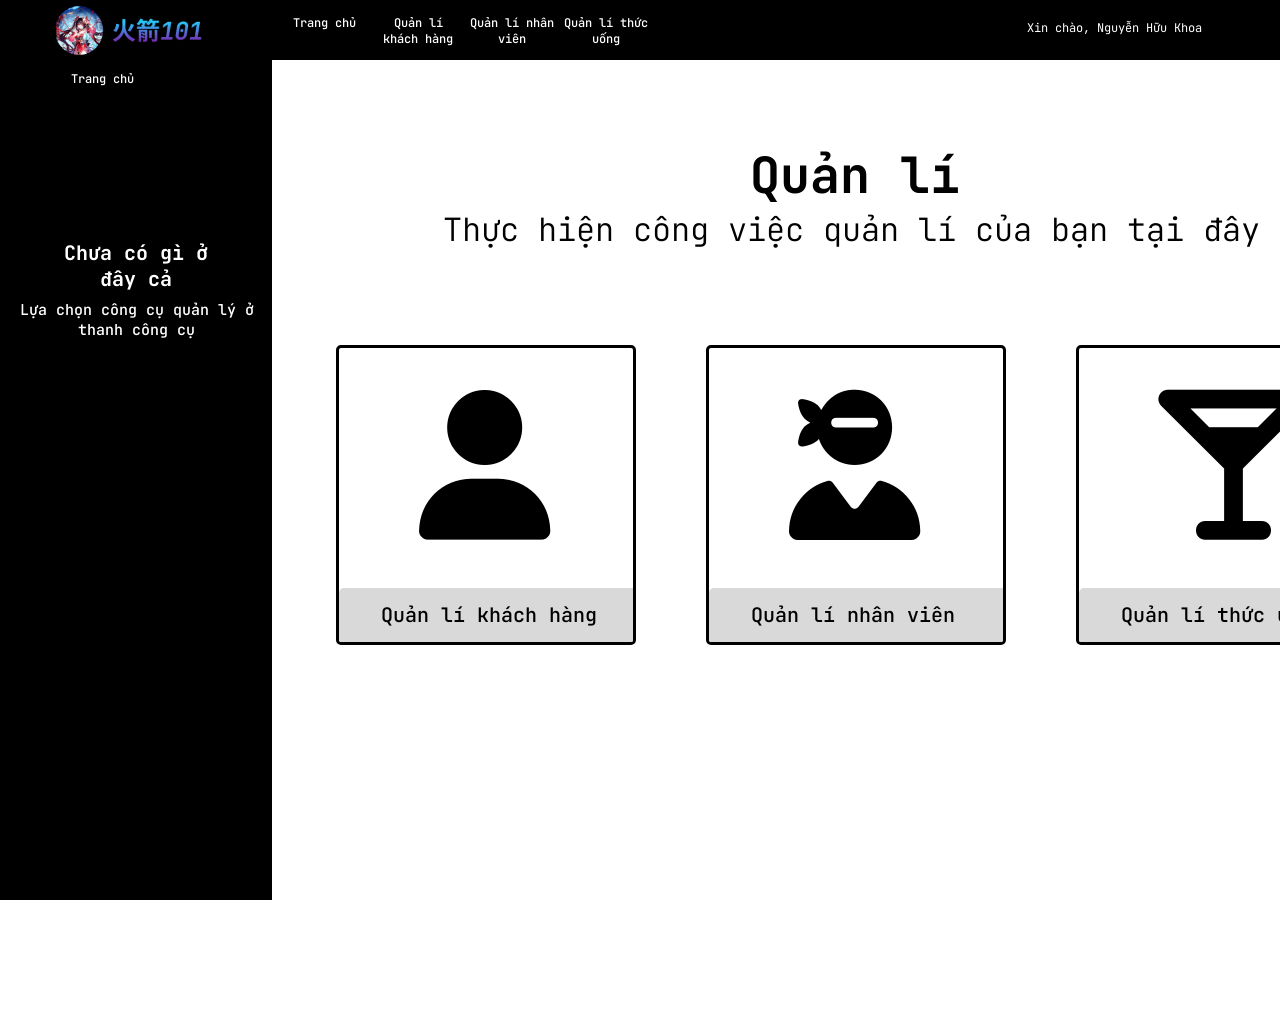
<file: AlphaShop-test-main1-resolved/AlphaShop/wwwroot/adminhome.html>
﻿<!DOCTYPE html>
<html>
<head>
    <meta charset="utf-8" />
    <meta name="viewport" content="width=device-width, initial-scale=1.0">
    <link href='https://fonts.googleapis.com/css?family=JetBrains Mono' rel='stylesheet'>
    <link rel="stylesheet" href="./assets/css/adminhome.css" />
    <link rel="stylesheet" href="https://cdnjs.cloudflare.com/ajax/libs/font-awesome/6.5.2/css/all.min.css">
    <script src="./assets/js/staffmanage.js"></script>
</head>
<body>
    <div class="qun-l">
        <div class="div">
            <div class="horizontal-bar">
                <div class="option__holder">
                    <a href="" class="text-wrapper-2">Trang chủ</a>
                    <a href="" class="text-wrapper-2">Quản lí khách hàng</a>
                    <a href="" class="text-wrapper-2">Quản lí nhân viên</a>
                    <a href="" class="text-wrapper-2">Quản lí thức uống</a>
                </div>
                <a href="" class="account__name">Xin chào, Nguyễn Hữu Khoa</a>
            </div>
            <div class="vertical-bar">
                <img class="group" src="./assets/img/nav-bar/Group1.png" />
                <h2 class="title1">Chưa có gì ở đây cả</h2>
                <h2 class="title2">Lựa chọn công cụ quản lý ở thanh công cụ</h2>
                <div class="text-wrapper-6">Trang chủ</div>
            </div>
        </div>
    </div>
    <div class="QuanLy">Quản lí</div>
    <h2>Thực hiện công việc quản lí của bạn tại đây</h2>
    <a href="" class="a1">
        <div class="Rectangle"></div>
        <div class="text__">Quản lí khách hàng</div>

        <div class="icon">
            <i class="fa-solid fa-user"></i>
        </div>

    </a>
    <a href="" class="a2">
        <div class="Rectangle"></div>
        <div class="text__">Quản lí nhân viên</div>

        <div class="icon">
            <i class="fa-solid fa-user-ninja"></i>
        </div>

    </a>
    <a href="" class="a3">
        <div class="Rectangle"></div>
        <div class="text__">Quản lí thức uống</div>
        <div class="icon">
            <i class="fa-solid fa-martini-glass"></i>
        </div>

    </a>
</body>
</html>
</file>
<file: AlphaShop/wwwroot/assets/css/main.css>
*{
    box-sizing: border-box;
    margin: 0;
    font-family: "JetBrains Mono";
}

body{
    
    background-color: white;
    /* position: relative; */
    /* temp */
}
/* navbar */
.nav{
    position: fixed;
    width: 100%;
    background-color: #fff;
    top: 0;
    left: 0;
    box-shadow: 1px 2px 3px #000000;
    z-index: 999;
}
.nav__bar--1{
    display: flex;
    flex-direction: row;
    justify-content: space-evenly;
    height: 70px;
}
.nav__flag--lang
{
    display: flex;
    justify-content: space-evenly;
}
.nav__flag{
    margin-top: 20px;
    margin-left: 10px;
    width: 30px;
    height: 25px;
}
.nav__flag:hover{
    opacity: 0.5;
}
#nav__flag1
{

    background-image: url("..\\img\\nav-bar\\vietnam.png");
    background-size: 105%;
    background-position: -1px;
    /* background: transparent; */
    border: none;
}
#nav__flag2
{

    background-image: url("..\\img\\nav-bar\\england.png");
    background-size: 105%;
    background-position: -1px;
    /* background: transparent; */
    border: none;
}
#nav__flag3
{

    background-image: url("..\\img\\nav-bar\\china.png");
    background-size: 105%;
    background-position: -1px;
    /* background: transparent; */
    border: none;
}
.nav__logo{
    background-image: url("..\\img\\nav-bar\\Group1.png");
    background-size: 100%;
    margin-top: 5px;
    width: 200px;
    height: 69px;
}
.nav__acc
{
    margin-top: 20px;
}
.__main--btn
{
    border-radius: 10px;
    font-size: 12px;
    width: 100px;
    height: 30px;
    background: transparent;

}
.__main--btn:hover
{
    background-color: black;
    color: white;
}
.nav__bar--2
{
    background-color: black;
    color: white;
    height: 50px;
}
.nav__list
{
    display: flex;
    flex-direction: row;
    list-style: none;
    justify-content: space-evenly;
}
.nav__item {
    margin-top: 10px;
    padding: 5px;
    border: none; /* Remove border */
    border-radius: 5px;
    font-size: 12px;
    color: white;
    background: black;
}

.nav__item:hover {
    color: black;
    background: white;
}

/* navbar */
.bg--1{
    position: relative;

}
.bg--1 img{

    
    /* background-size: 100%; */
    width: 100%;
}
.bg__move--btn
{
    width: 60px;
    height: 60px;
    background: transparent;
    border: none;
    /* z-index: 10; */
    /* margin-top: -200px; */
    position: absolute;
    transform: translateY(-50%);
    top: 50%;
}
.bg__move--btn:hover
{
    opacity: 0.5;
}
#bg__btn--left
{
    background-image: url("..\\img\\background\\ArrowButton.png");
    background-position: 100%;
    background-repeat: no-repeat;
    
    left: 2%;
    
}
#bg__btn--right
{
    background-image: url("..\\img\\background\\reversedArrowButton.png");
    background-position: 100%;
    background-repeat: no-repeat;
    position: absolute;
    right: 2%;
}
.content__1
{
    display: flex;
    /* margin: 100px auto auto 100px; */
    margin-top: 100px;
    margin-left: 400px;
}
.content__img
{
    box-shadow: 5px 5px 5px #6c6a6a;
    border-radius: 5px;
}
.content__1--1{
    display: flex;
    flex-direction: column;
}
.content__para 
{
    padding: 30px;
    background-color: #FEFFC8;
    box-shadow: 15px 15px 15px #F5DF91;
    width: 550px;
    height: 250px;
}
.content__1--para
{
    margin-top: 80px;
    margin-left: 50px;
    
    /* padding: 20px auto 20px auto; */
}
.content__1--para h2
{
    margin-bottom: 20px;
}
.__main--btn--2
{
    
    width: 200px;
    height: 50px;
    background-color: #FEFFC8;
    background-blend-mode: color;
    box-shadow: 15px 15px 15px #F5DF91;
    border: none;
    
}
.__main--btn--2:hover
{
    transform: scale(1.1);
}
.content__1--btn
{
    margin-left: 50px;
    margin-top: 50px;
}
.content__2
{
    display: flex;
    /* margin: 100px auto auto 100px; */
    margin-top: 300px;
    margin-left: 400px;
}
.content__2--1
{
    display: flex;
    flex-direction: column;
}
.content__2--para
{
    margin-top: 80px;
    /* margin-left: 50px; */
}
.content__2--para h2
{
    margin-bottom: 20px;
}
.content__2--btn
{
    margin-top: 50px;
    margin-left: 350px;
}
.content__2 .content__img
{
    margin-left: 50px;
}
.bg--2
{
    margin-top: 200px;
    background-image: url("..\\img\\content\\bg__2.png");
    background-repeat: no-repeat;
    height: 500px;
    background-position: 50%;
}
.bg--2 h1
{
    text-align: center;
    padding-top: 150px;
    font-size: 100px;
    font-weight: 12px;
}
.__main--btn--3
{
    border: none;
    background-color: black;
    color: white;
    width: 185px;
    height: 40px;
    margin-left: 45%;
    margin-top: 20px;
    
}
.__main--btn--3:hover
{
    background-color: white;
    color: black;
    transform: scale(1.1);
}
/* CSS cho footer */
footer{
    position: fixed;
    bottom: 0;
    width: 100%;
    background-color: #000000; /* Màu nền cho footer */
    padding: 20px; /* Padding cho footer */
    text-align: center; /* Căn giữa nội dung trong footer */
    font-family: 'JetBrains Mono', monospace; /* Font chữ cho footer */
    z-index: 999; /* Đảm bảo footer hiển thị trên tất cả các phần tử khác */
}
</file>
<file: AlphaShop-test-main1-resolved/AlphaShop/wwwroot/assets/css/main.css>
* {
    box-sizing: border-box;
    margin: 0;
    font-family: "JetBrains Mono";
}
body {
    animation: fadeInAnimation ease 0.5s;
    animation-iteration-count: 1;
    animation-fill-mode: forwards;
    background-color: white;
}

@keyframes fadeInAnimation {
    0% {
        opacity: 0;
    }

    100% {
        opacity: 1;
    }
}
/*body {*/
    /* position: relative; */
    /* temp */
/*}*/
/* navbar */
.nav {
    position: fixed;
    width: 100%;
    background-color: #fff;
    top: 0;
    left: 0;
    box-shadow: 1px 2px 3px #000000;
    z-index: 999;
}

.nav__bar--1 {
    display: flex;
    flex-direction: row;
    justify-content: space-evenly;
    height: 70px;
}

.nav__flag--lang {
    display: flex;
    justify-content: space-evenly;
}

.nav__flag {
    margin-top: 20px;
    margin-left: 10px;
    width: 30px;
    height: 25px;
}

    .nav__flag:hover {
        opacity: 0.5;
    }

#nav__flag1 {
    background-image: url("..\\img\\nav-bar\\vietnam.png");
    background-size: 105%;
    background-position: -1px;
    /* background: transparent; */
    border: none;
}

#nav__flag2 {
    background-image: url("..\\img\\nav-bar\\england.png");
    background-size: 105%;
    background-position: -1px;
    /* background: transparent; */
    border: none;
}

#nav__flag3 {
    background-image: url("..\\img\\nav-bar\\china.png");
    background-size: 105%;
    background-position: -1px;
    /* background: transparent; */
    border: none;
}

.nav__logo {
    background-image: url("..\\img\\nav-bar\\Group1.png");
    background-size: 100%;
    margin-top: 5px;
    width: 200px;
    height: 69px;
}

.nav__acc {
    margin-top: 20px;
}

.__main--btn {
    border-radius: 10px;
    font-size: 12px;
    width: 100px;
    height: 30px;
    background: transparent;
}

    .__main--btn:hover {
        background-color: black;
        color: white;
    }

.nav__bar--2 {
    background-color: black;
    color: white;
    height: 50px;
}

.nav__list {
    display: flex;
    flex-direction: row;
    list-style: none;
    justify-content: space-evenly;
}

.nav__item {
    margin-top: 10px;
    padding: 5px;
    border: none; /* Remove border */
    border-radius: 5px;
    font-size: 12px;
    color: white;
    background: black;
}

    .nav__item:hover {
        color: black;
        background: white;
    }

/* navbar */
.bg--1 {
    position: relative;
}

    .bg--1 img {
        /* background-size: 100%; */
        width: 100%;
        margin-top: 20px;
    }

.bg__move--btn {
    width: 60px;
    height: 60px;
    background: transparent;
    border: none;
    /* z-index: 10; */
    /* margin-top: -200px; */
    position: absolute;
    transform: translateY(-50%);
    top: 50%;
}

    .bg__move--btn:hover {
        opacity: 0.5;
    }

#bg__btn--left {
    background-image: url("..\\img\\background\\ArrowButton.png");
    background-position: 100%;
    background-repeat: no-repeat;
    left: 2%;
}

#bg__btn--right {
    background-image: url("..\\img\\background\\reversedArrowButton.png");
    background-position: 100%;
    background-repeat: no-repeat;
    position: absolute;
    right: 2%;
}

.content__1 {
    display: flex;
    /* margin: 100px auto auto 100px; */
    margin-top: 100px;
    margin-left: 400px;
}

.content__img {
    box-shadow: 5px 5px 5px #6c6a6a;
    border-radius: 5px;
}

.content__1--1 {
    display: flex;
    flex-direction: column;
}

.content__para {
    padding: 30px;
    background-color: #FEFFC8;
    box-shadow: 15px 15px 0px #F5DF91;
    width: 550px;
    height: 250px;
}

.content__1--para {
    margin-top: 80px;
    margin-left: 50px;
    /* padding: 20px auto 20px auto; */
}

    .content__1--para h2 {
        margin-bottom: 20px;
    }

.__main--btn--2 {
    width: 200px;
    height: 50px;
    background-color: #FEFFC8;
    background-blend-mode: color;
    box-shadow: 15px 15px 0px #F5DF91;
    border: none;
}

    .__main--btn--2:hover {
        transform: scale(1.1);
    }

.content__1--btn {
    margin-left: 50px;
    margin-top: 50px;
}

.content__2 {
    display: flex;
    /* margin: 100px auto auto 100px; */
    margin-top: 300px;
    margin-left: 400px;
}

.content__2--1 {
    display: flex;
    flex-direction: column;
}

.content__2--para {
    margin-top: 80px;
    /* margin-left: 50px; */
}

    .content__2--para h2 {
        margin-bottom: 20px;
    }

.content__2--btn {
    margin-top: 50px;
    margin-left: 350px;
}

.content__2 .content__img {
    margin-left: 50px;
}

.bg--2 {
    margin-top: 200px;
    background-image: url("..\\img\\content\\bg__2.png");
    background-repeat: no-repeat;
    height: 500px;
    background-position: 50%;
}

    .bg--2 h1 {
        text-align: center;
        padding-top: 150px;
        font-size: 100px;
        font-weight: 12px;
    }

.__main--btn--3 {
    border: none;
    background-color: black;
    color: white;
    width: 185px;
    height: 40px;
    margin-left: 45%;
    margin-top: 20px;
}

    .__main--btn--3:hover {
        background-color: white;
        color: black;
        transform: scale(1.1);
    }
/* CSS cho footer */
.footer {
    position: absolute;
    bottom: unset;
    width: 100%;
    background-color: #000000; /* Màu nền cho footer */
    color: white;
    padding: 20px; /* Padding cho footer */
    text-align: center; /* Căn giữa nội dung trong footer */
    font-family: 'JetBrains Mono', monospace; /* Font chữ cho footer */
    z-index: 999; /* Đảm bảo footer hiển thị trên tất cả các phần tử khác */
}
</file>
<file: AlphaShop/wwwroot/assets/css/adminhome.css>
*{
    box-sizing: border-box;
    margin: 0;
    font-family: "JetBrains Mono";
}
.container_1{
    
}
.qun-l {
    background-color: #ffffff;
    display: flex;
    flex-direction: row;
    justify-content: center;
    width: 100%;
  }
  
  .qun-l .div {
    background-color: #ffffff;
    width: 1440px;
    height: 1024px;
    position: relative;
  }
  
  .qun-l .text-wrapper {
    position: absolute;
    top: 99px;
    left: 683px;
    
    font-weight: bold;
    color: #000000;
    font-size: 32px;
    text-align: center;
    letter-spacing: 0;
    line-height: normal;
  }
  
  .qun-l .search-bar {
    position: absolute;
    width: 815px;
    height: 32px;
    top: 182px;
    left: 442px;
    background-color: #ffffff;
    border-radius: 20px;
    border: 1px solid;
    border-color: #000000;
  }
  
  .qun-l .search-icon {
    position: absolute;
    width: 17px;
    height: 15px;
    top: 8px;
    left: 9px;
  }
  
 
  
.horizontal-bar {
    position: fixed;
    width: 100%;
    height: 60px;
    top: 0;
    left: 272px;
    z-index: 999;
    background-color: #000000;
    display: flex;
    flex-direction: row;
    justify-content: space-between;
}
  
  
  
  .qun-l .text-wrapper-2 {
    
    width: 84px;
    margin-top: 15px;
    margin-left: 10px;
    /* top: 21px; */
    /* left: 25px; */
    text-decoration: none;
    font-weight: 500;
    color: #ffffff;
    font-size: 12px;
    text-align: center;
    letter-spacing: 0;
    line-height: normal;
  }
  
  .qun-l .text-wrapper-3 {
    width: 84px;
    top: 13px;
    left: 134px;
    position: absolute;
    font-weight: 500;
    color: #ffffff;
    font-size: 12px;
    text-align: center;
    letter-spacing: 0;
    line-height: normal;
  }

  .qun-l .vertical-bar {
    position: fixed;
    width: 272px;
    height: 100%;
    top: 0;
    left: 0;
    background-color: #000000;
    z-index: 999;
  }
  
  .qun-l .group {
    position: absolute;
    width: 168px;
    height: 59px;
    top: 5px;
    left: 50px;
  }
  
  .qun-l .component {
    position: absolute;
    width: 180px;
    height: 30px;
    top: 105px;
    left: 46px;
    background-color: #ffffff;
    border-radius: 5px;
    border: 1px solid;
    border-color: #000000;
  }
  
  .qun-l .th-m-m-i {
    position: absolute;
    top: 3px;
    left: 31px;
    font-weight: 400;
    color: #000000;
    font-size: 15px;
    text-align: center;
    letter-spacing: 0;
    line-height: normal;
  }
  
  .qun-l .text-wrapper-6 {
    top: 71px;
    left: 71px;
    position: absolute;
    font-weight: 500;
    color: #ffffff;
    font-size: 12px;
    text-align: center;
    letter-spacing: 0;
    line-height: normal;
  }
  /* sửa */
  .__main--btn
{
    border-radius: 10px;
    font-size: 12px;
    width: 100px;
    height: 30px;

}
.title1{
    text-align: center;
    width: 180px; 
    height: 26px; 
    left: 46px; 
    top: 240px; 
    color: white;
    font-size: 20px; 
    font-weight: bold; 
    word-wrap: break-word;
}
.title2{
  text-align: center;
  width: 245px; 
  height: 20px; 
  left: 14px; 
  top: 300px; 
  color: #ffffff;
  font-size: 15px; 
  font-weight: 500; 
  word-wrap: break-word;
}
.option__holder{
    display: flex;
    flex-direction: row;
    justify-content: space-between;
    
}
.account__name{
    text-decoration-line: none;
    /* font-weight: 100; */
    color: #ffffff;
    font-size: 12px;
    letter-spacing: 0;
    line-height: normal;
    margin-right: 350px;
    margin-top: 20px;
}
.QuanLy{
  left: 750px; 
  top: 142px;
  position: fixed;  
  text-align: center; 
  color: black; 
  font-size: 50px; 
  font-weight: 700; 
  word-wrap: break-word;
}
h2{
  left: 443px; 
  top: 208px; 
  position: fixed; 
  text-align: center; 
  color: black; 
  font-size: 32px; 
  font-weight: 300; 
  word-wrap: break-word;
}
.a1{
  width: 300px; 
  height: 300px; 
  left: 336px; 
  top: 345px; 
  position: fixed; 
  background: rgba(255, 255, 255, 0); 
  border-radius: 5px; 
  overflow: hidden; 
  border: 3px black solid;
}
.a2{
  width: 300px; 
  height: 300px; 
  left: 706px; 
  top: 345px; 
  position: fixed; 
  background: white; 
  border-radius: 5px; 
  overflow: hidden; 
  border: 3px black solid;
}
.a3{
  width: 300px; 
  height: 300px; 
  left: 1076px; 
  top: 345px; 
  position: fixed; 
  background: white; 
  border-radius: 5px; 
  overflow: hidden; 
  border: 3px black solid;
}
.Rectangle{
  width: 300px; 
  height: 60px; 
  left: 0px; 
  top: 240px; 
  position: absolute; 
  background: #D9D9D9; 
  border-top-left-radius: 5px; 
  border-top-right-radius: 5px;
}
.text__{
 left: 42px; 
 top: 254px; 
 position: absolute; 
 text-align: center; 
 color: black; 
 font-size: 20px; 
 font-weight: 500; 
 word-wrap: break-word;
}
.icon{
  margin-top: 20px;
  margin-left: 80px;
  font-size: 150px; 
  width: 183px; 
  height: 183px; 
  left: 85px; 
  top: 45px; 
  color: black;
}

.container_1 a:hover{
    opacity: 0.5;
}
</file>
<file: AlphaShop/wwwroot/assets/css/cartinfo.css>
*{
    box-sizing: border-box;
    margin: 0;
    font-family: "JetBrains Mono";
}

body{
    
    background-color: white;
    /* position: relative; */
    /* temp */
}
/* navbar */
.nav{
    position: fixed;
    width: 100%;
    background-color: #fff;
    top: 0;
    left: 0;
    box-shadow: 1px 2px 3px #000000;
    z-index: 999;
}
.nav__bar--1{
    display: flex;
    flex-direction: row;
    justify-content: space-evenly;
    height: 70px;
}
.nav__flag--lang
{
    display: flex;
    justify-content: space-evenly;
}
.nav__flag{
    margin-top: 20px;
    margin-left: 10px;
    width: 30px;
    height: 25px;
}
.nav__flag:hover{
    opacity: 0.5;
}
#nav__flag1
{

    background-image: url("..\\img\\nav-bar\\vietnam.png");
    background-size: 105%;
    background-position: -1px;
    /* background: transparent; */
    border: none;
}
#nav__flag2
{

    background-image: url("..\\img\\nav-bar\\england.png");
    background-size: 105%;
    background-position: -1px;
    /* background: transparent; */
    border: none;
}
#nav__flag3
{

    background-image: url("..\\img\\nav-bar\\china.png");
    background-size: 105%;
    background-position: -1px;
    /* background: transparent; */
    border: none;
}
.nav__logo{
    background-image: url("..\\img\\nav-bar\\Group1.png");
    background-size: 100%;
    margin-top: 5px;
    margin-left: 400px;
    width: 200px;
    height: 69px;
}

.accountlink
{
    color: black;
    margin-top: 25px;
    font-size : 14px;

}

.cart_icon
{
    margin-top: 25px;
    margin-left: 200px;
    margin-right: -50px;
    width: 30px;
    height: 25px;
}

#cart_icon
{
    background-image: url("..\\img\\cart\\cart.png");
    background-size: 105%;
    background-position: -1px;
    background-color: transparent;
    /* background: transparent; */
    border: none;
}

/* navbar */



.Cart
{
    width: 100%; 
    height: 100%; 
    position: relative; 
}

.cartText
{
    left: 600px;
    top: 120px; 
    position: absolute; 
    text-align: center; 
    color: black; 
    font-size: 50px;
    font-weight: 700; 
    word-wrap: break-word;
}

.cartImg
{
    width: 54px; 
    height: 54px; 
    left: 532px; 
    top: 126px; 
    position: absolute;
    src : "~/assets/img/cart/cart.png";
}

.CartList
{
    width: 100%;
    top: 200px; 
    position: relative;
}

.CartItem
{
    width: 100%; /* Thay đổi width của .CartItem để nó chiếm toàn bộ chiều rộng của .CartList */
    height: 100px;
    left: 80px;
    position: relative;
}

#CartList li
{
    list-style-type: none;
    margin-top: 50;
    margin-bottom: 50px;
}

.Itembox
{
    width: 1280px; 
    height: 100px; 
    left: 0px; 
    top: 0px; 
    position: absolute; 
    background: white; 
    border: 1px #D9D9D9 solid;
}

.ItemImg
{
    width: 93.46px; 
    height: 90px; 
    left: 5.19px; 
    top: 5px; 
    position: absolute;
}

.ItemName
{
    width: 104.88px; 
    left: 112.15px; 
    top: 12px; 
    position: absolute; 
    text-align: center; 
    color: black; 
    font-size: 12px; 
    font-weight: 400; 
    word-wrap: break-word;
}

.Total
{
    width: 135px; 
    left: 112.15px; 
    top: 72px; 
    position: absolute; 
    text-align: center; 
    color: #D4B959; 
    font-size: 12px;
    font-weight: 400; 
    word-wrap: break-word;
}

.Size
{
    width: 45.69px; 
    left: 112.15px; 
    top: 42px; 
    position: absolute; 
    text-align: center; 
    color: #999999; 
    font-size: 12px; 
    font-weight: 400; 
    word-wrap: break-word
}

.X
{   
    background-size: 100%;
    width: 18.6px; 
    height: 20px;
    left: 1250px; 
    top: 10px; 
    position: absolute;
    border: transparent;
    background-color: transparent;
    background-image: url("..\\img\\cart\\X.png");
}

.Line
{
    width: 1280px; 
    height: 0px; 
    left: 80px; 
    position: relative;
    border: 1px #8C8A8A solid;
    margin-top: 60px;
}

.OrderBox
{
    width: 317px; 
    height: 57px; 
    left: 1035px; 
    margin-top: 50px;
    position: relative;
}

.Rectbackground
{
    width: 304.81px;
    height: 50px; 
    left: 18.29px; 
    top: 12px; 
    position: absolute; 
    background: #F5DF91;
}

.Btn
{
    width: 304.81px; 
    height: 50px; 
    left: 0px; 
    top: 0px; 
    position: absolute; 
    background: #FEFFC8;
    border: transparent;
    color: black; 
    font-size: 20px;
    font-weight: 700; 
    word-wrap: break-word;
}

.OrderBox:hover .Btn
{
    background-color: green;
    color: white
}

.OrderBox:hover .Rectbackground
{
    background-color: aquamarine;
}
</file>
<file: AlphaShop/wwwroot/assets/css/creat.css>
*{
    box-sizing: border-box;
    margin: 0;
    font-family: "JetBrains Mono";
}
body {
    background-color: #F5DF91;
}

.container {
    width: 800px;
    margin: 150px auto;
    padding: 40px;
    background-color: #fff;
    border-radius: 10px;
    box-shadow: 0 10px 0px rgba(0, 0, 0, 0.1);
}

.login-box {
    text-align: center;
}

.logo{
    background-image: url("..\\img\\nav-bar\\Group1.png");
    background-size: 100%;
    width: 200px;
    height: 69px;
    margin: auto;
}

h2 {
    margin-bottom: 15px;
    color: #333;
    font-size: 40px;
}

.input-group {
    display: flex;
    justify-content: space-between;
    margin-bottom: 20px;
}

/* label {
    display: block;
    margin-bottom: 5px;
} */

.input {
    width: 75%;
    padding: 10px;
    border: 1px solid #ccc;
    box-sizing: border-box;
}

.btn {
    border: none;
    border-radius: 10px;
    cursor: pointer;
    border: 1px solid #000;
    font-size: 12px;
    width: 100px;
    height: 30px;
    background: transparent;
}

.btn:hover {
    background-color: black;
    color: white;
}
.list{
    list-style: none;
    padding-left: 0;
}
.list__item-link {
    font-size: 12px;
    line-height: 1.5;
    color: #007bff;
  }
.radio__input-group
{
    display : flex;
    margin-bottom: 20px;
}
.gender__container-main
{
    display : flex;
    margin-left: 50px;
}
.gender__container
{
    margin-left: 30px;
}
.date__input-group
{
    display : flex;
    margin-bottom: 20px;
}
.date__input
{
    margin-left: 85px;
}
</file>
<file: AlphaShop/wwwroot/assets/css/drinkmanage.css>
*{
    box-sizing: border-box;
    margin: 0;
    font-family: "JetBrains Mono";
}

.qun-l {
    background-color: #ffffff;
    display: flex;
    flex-direction: row;
    justify-content: center;
    width: 100%;
  }
  
  .qun-l .div {
    background-color: #ffffff;
    width: 1440px;
    height: 1024px;
    position: relative;
  }
  
  .qun-l .text-wrapper {
    position: absolute;
    top: 99px;
    left: 683px;
    
    font-weight: bold;
    color: #000000;
    font-size: 32px;
    text-align: center;
    letter-spacing: 0;
    line-height: normal;
  }
  
  .qun-l .search-bar {
    position: absolute;
    width: 815px;
    height: 32px;
    top: 182px;
    left: 442px;
    background-color: #ffffff;
    border-radius: 20px;
    border: 1px solid;
    border-color: #000000;
  }
  
  .qun-l .search-icon {
    position: absolute;
    width: 17px;
    height: 15px;
    top: 8px;
    left: 9px;
  }
  
 
  
.horizontal-bar {
    position: fixed;
    width: 100%;
    height: 60px;
    top: 0;
    left: 272px;
    z-index: 999;
    background-color: #000000;
    display: flex;
    flex-direction: row;
    justify-content: space-between;
}
  
  
  
  .qun-l .text-wrapper-2 {
    
    width: 84px;
    margin-top: 15px;
    margin-left: 10px;
    /* top: 21px; */
    /* left: 25px; */
    text-decoration: none;
    font-weight: 500;
    color: #ffffff;
    font-size: 12px;
    text-align: center;
    letter-spacing: 0;
    line-height: normal;
  }
  
  .qun-l .text-wrapper-3 {
    width: 84px;
    top: 13px;
    left: 134px;
    position: absolute;
   
    font-weight: 500;
    color: #ffffff;
    font-size: 12px;
    text-align: center;
    letter-spacing: 0;
    line-height: normal;
  }
  
  
  
  
  
  .qun-l .vertical-bar {
    position: fixed;
    width: 272px;
    height: 100%;
    top: 0;
    left: 0;
    background-color: #000000;
    z-index: 999;
  }
  
  .qun-l .group {
    position: absolute;
    width: 168px;
    height: 59px;
    top: 5px;
    left: 50px;
  }
  
  .qun-l .component {
    /* position: absolute; */
    width: 180px;
    height: 30px;
    margin-top: 20px;
    background-color: #ffffff;
    border-radius: 5px;
    border: 1px solid;
    border-color: #000000;
    font-weight: lighter;
    font-size: 15px;
  }
  
  .qun-l .th-m-m-i {
    position: absolute;
    top: 3px;
    left: 31px;
    
    font-weight: 400;
    color: #000000;
    font-size: 15px;
    text-align: center;
    letter-spacing: 0;
    line-height: normal;
  }
  
  .qun-l .text-wrapper-6 {
    top: 71px;
    left: 71px;
    position: absolute;
    font-weight: 500;
    color: #ffffff;
    font-size: 12px;
    text-align: center;
    letter-spacing: 0;
    line-height: normal;
  }
  /* sửa */
  .__main--btn
{
    border-radius: 10px;
    font-size: 12px;
    width: 100px;
    height: 30px;
    background: transparent;

}
.__main--btn:hover
{
    background-color: black;
    color: white;
}
.search-bar--input
{
    background-image: url("../img/customerManage/SearchIcon.svg");
    background-repeat: no-repeat;
    background-position: 10px 7px;
    margin-left: 30px;
    margin-top: 2px;
    border: none;
    border-radius: 20px;
    width: 500px;
    padding-left: 40px;
    padding-bottom: 1px;
}
.option__holder{
    display: flex;
    flex-direction: row;
    justify-content: space-between;
    
}
.account__name{
    text-decoration-line: none;
    /* font-weight: 100; */
    color: #ffffff;
    font-size: 12px;
    letter-spacing: 0;
    line-height: normal;
    margin-right: 350px;
    margin-top: 20px;
}
.btn__holder{
    position: absolute;
    display: flex;
    flex-direction: column;
    width: 200px;
    height: 200px;
    top: 100px;
    left: 40px;
}
/* category */
.Rectangle18 {
    width: 395px;
    height: 350px;
    left: 103px;
    top: 239px;
    position: absolute;
    background: #FEFFC8;
    box-shadow: 10px 10px 4px rgba(0, 0, 0, 0.25);
    display: flex;
    justify-content: center;
    align-items: center;
    padding: 30px;
}

#drinkList {
    top: 50px;
    list-style-type: none;
    margin: 0;
    position: relative;
    
}
#drinkList button {
    margin-bottom: 10px;
    font-size: 16px;
    position: relative;
    display: flex; 
    align-items: center; 
}

#drinkList li {
    margin-bottom: 10px;
    font-size: 16px;
    position: relative;
    display: flex;
    align-items: center; 
}

.MenuHiNTI {
    top : -80px;
    color: black;
    font-size: 25px;
    font-weight: 700;
    position: absolute;
}

.DrinkName {
    top: -70px;
    left: -80px;
    color: black;
    font-size: 15px;
    font-weight: 500;
    border: transparent;
    background-color: transparent;
    position: absolute;
}
.number {
    color: black;
    font-size: 15px;
    font-weight: 500;
    position: absolute;
    left: 250px; /* Đặt số ở phía bên phải của hộp chứa */
}
/* category */

/* drink */

.drinkListHolder {
    top: 310px;
    left: 550px;
    color: black;
    font-size: 15px;
    font-weight: 500;
    border: transparent;
    background-color: transparent;
    position: absolute;
    width: 900px;
    display: flex;
    flex-direction: column;
}
.CategoryName{
    display: flex;
    justify-content: space-between;
    flex-direction: column;
}
.holder__main{
    display: flex;
    flex-direction: row;
    margin-left: -30px;
}
.Drinkunit {
    width: 185px;
    height: 250px;
    margin-top: 30px;
    margin-left: 30px;
    /* position: absolute; */
    display: flex;
}

.Drinkbox {
    width: 180px;
    height: 230px;
    /* margin-left: 20px; */
    /* position: absolute; */
    background: white;
    box-shadow: 5px 5px 4px rgba(0, 0, 0, 0.25);
    border-radius: 10px;
    border-color: transparent;
    /* border: 1px solid #000000; */
}
.Drinkbox:hover{
    border: 1px solid #000000;
}

.BoxTitle {
    /* left: 120px;
    top: 230px; */
    /* margin-top: -40px; */
    /* margin-left: 40px; */
    /* position: absolute; */
    color: black;
    font-size: 13px;
    font-weight: 400;
    word-wrap: break-word;
    margin-left: 10px;
    margin-top: 3px;
    text-align: left;
}

.price {
    /* left: 120px;
    top: 250px; */
    margin-top: 2px;
    margin-left: 10px;
    /* margin-top: -40px; */
    /* margin-left: 40px; */
    /* position: absolute; */
    color: #e100ff;
    font-size: 13px;
    font-weight: 400;
    word-wrap: break-word;
    text-align: left;

}


.Imageholder {
    width: 155px;
    height: 155px;
    /* position: absolute; */
    border-radius: 10px;
    
}
.holder__1{
    flex:2
}
.Plus {
    width: 30px;
    height: 30px;
    margin-top: 190px;
    margin-left: -45px;
    flex: 1;
    /* position: absolute; */
    background-size: 50%;
    background-repeat: no-repeat;
    background-color: transparent;
    border: transparent;
    background-image: url("..\\img\\drinklist\\plus.png");
}
.modal
{
    
    position: fixed;
    top: 0;
    right: 0;
    bottom: 0;
    left: 0;
    z-index: 10000;

}
.modal__overlay{
    overflow: auto;
    position: absolute;
    width: 100%;
    height: 100%;
    background-color: rgba(0,0,0,0.4);
}
.modal__body{
    
    width: 600px;
    height: 250px;
    background-color:white;
    margin:  auto;
    margin-top: 320px;
    position: relative;
    z-index: 1;
    border-radius: 15px;
}
.container {
    width: 600px;
    height: 250px;
    margin:  auto;
    padding: 40px;
    background-color: #fff;
    border-radius: 5px;
    box-shadow: 0 2px 5px rgba(0, 0, 0, 0.1);
}

.login-box {
    text-align: center;
}

h2 {
    margin-bottom: 15px;
    color: #333;
    font-size: 35px;
}

.input-group {
    display: flex;
    justify-content: space-between;
    margin-bottom: 35px;
}

.input {
    width: 100%;
    padding: 10px;
    border: 1px solid #ccc;
    box-sizing: border-box;
}

.btn1 {
    border: none;
    border-radius: 10px;
    cursor: pointer;
    border: 1px solid #000;
    font-size: 15px;
    width: 120px;
    height: 40px;
    background: transparent;
}

.btn1:hover {
    background-color: black;
    color: white;
}

/* .modal2
{
    position: fixed;
    top: 0;
    right: 0;
    bottom: 0;
    left: 0;
    z-index: 100000;

}
.modal__overlay2{
    overflow: auto;
    position: absolute;
    width: 100%;
    height: 100%;
    background-color: rgba(0,0,0,0.4);
}
.modal__body2{
    
    width: 400px;
    height: 100px;
    background-color:white;
    margin:  auto;
    margin-top: 320px;
    position: relative;
    z-index: 1;
    border-radius: 15px;
}
.container2 {
    width: 400px;
    height: 100px;
    margin:  auto;
    padding: 40px;
    background-color: #fff;
    border-radius: 5px;
    box-shadow: 0 2px 5px rgba(0, 0, 0, 0.1);
} */

/*form add*/
.modal__body2{
    
    width: 400px;
    height: 100px;
    background-color:white;
    margin:  auto;
    margin-top: 25px;
    position: relative;
    z-index: 1;
    border-radius: 15px;
}
.drink-add{
    
    position: absolute;
    margin-top: 0%;
    border-radius: 3px;
    background-color: white;
    
    justify-content: center;
    width: 600px;
    height: 700px;
    border: 3px solid;
    box-shadow: 0 5px 3px #b2acac;
}

.drink-add .main-text{
    font-size: 25px;
    font-weight: bold;
    text-align: center;
    padding-top: 10px;
}
.drink-add .input_area{
    display: flex;
    flex-direction: column;
}
.drink-add .input_area .input_area-1{
    max-width: 500px;
    margin: 10px;
    display: flex;
    flex-direction: row;
    margin-left: 40px;
    /* justify-content: center; */
}
.name-box{
    width: 280px;
    height: 30px;
    border-radius: 5px;
}
.price-box{
    width: 280px;
    height: 30px;
    border-radius: 5px;
    /* margin-left: 55px; */
}
.label--1{
    width: 150px;
    margin-right: 30px;
    text-align: right;
}
.radio__btn{
    display: none;
}
.label--2{
    border: 2px solid;
    padding: 2px 10px;
    border-radius: 10px;
}
.label--2:hover{
    background-color: black;
    color: white;
}
.radio__btn:checked + .label--2{
    background-color: black;
    color: white;
}

.img-opt__holder{
    display: inline;
    flex-direction: row;
}
.label--3{
    margin-left: 20px;
    margin-top: 30px;
    margin-bottom: 20px;
}
.img-opt__holder .image-holder{
    border: 2px solid;
    border-radius: 10px;
    margin-left: 20px;
    margin-right: 30px;
    flex: 3;
    max-height: 50px;
    max-width: 100px;
}
.desc-box{
    margin-left: 20px;
    resize: none;
    width: 550px;
    max-width: 550px;
    height: 110px;
    max-height: 110px;
    padding: 10px;
}

#btn-OK{
    position: absolute;
    top: 650px;
    left: 350px;
}
#btn-Cancel{
    position: absolute;
    top: 650px;
    left: 470px;
}
/*drinkinfo*/
.modal
{
    position: fixed;
    top: 0;
    right: 0;
    bottom: 0;
    left: 0;
    z-index: 10000;

}
.modal__overlay{
    overflow: auto;
    position: absolute;
    width: 100%;
    height: 100%;
    background-color: rgba(0,0,0,0.4);
}
.modal__body3{
    
    width: 600px;
    height: 250px;
    background-color:white;
    margin:  auto;
    margin-top: 150px;
    position: relative;
    z-index: 1;
    border-radius: 15px;
}
.staff_info{
    width: 100%; 
    height: 100%; 
    position: relative;
    box-shadow: 0px 5px 0px rgba(0, 0, 0, 0.25); 
    border-radius: 5px;
}
.rectangle{
    width: 900px; 
    height: 500px;
    position: absolute;
    background: white; 
    box-shadow: 10px 10px 0px rgba(0, 0, 0, 0.25); 
    border-radius: 5px; 
    border: 3px black solid;
}
.btn2 {
    border: none;
    border-radius: 10px;
    cursor: pointer;
    border: 1px solid #000;
    font-size: 15px;
    width: 250px;
    height: 30px;
    background: transparent;
    margin-right: 15px;
    
}

.btn2:hover {
    background-color: black;
    color: white;
}
.staff_info h2 {
    left: 330px;
    top: 20px;
    position: absolute;
    text-align: center;
    color: black;
    font-size: 20px;
    font-weight: 400;
    word-wrap: break-word;
}

.staff_id{
    left: 175px; 
    top: 109px; 
    position: absolute; 
    text-align: center; 
    color: black; 
    font-size: 14px; 
    font-weight: 400; 
    word-wrap: break-word;
}
.staff_addr{
    left: 175px; 
    top: 142px; 
    position: absolute; 
    text-align: center; 
    color: black; 
    font-size: 14px;  
    font-weight: 400; 
    word-wrap: break-word;
}
.staff_phonenumber{
    left: 175px; 
    top: 175px; 
    position: absolute; 
    text-align: center; 
    color: black; 
    font-size: 14px; 
    font-weight: 400; 
    word-wrap: break-word;
}
.logo{
    width: 200px; 
    height: 200px; 
    left: 15px; 
    top: 84px; 
    position: absolute; 
    background: white; 
    box-shadow: 0px 4px 4px rgba(0, 0, 0, 0.25); 
    border: 2px black solid;
    border-radius: 15px;
}
.comp
{
    width: 700px; 
    height: 30px; 
    left: 100px; 
    top: 440px; 
    position: absolute;
}
.holder{
    display: flex; 
    justify-content: space-between;
    flex-direction: row;
}

.group__drink{
    display: flex;
    flex-direction: column;

    position: absolute;
    width: 500px;
    height: 100px;
    top: 65px;
    left: 250px;
}
.staff_group{
    display: flex;
    flex-direction: row;

}
.staff_group .name{
    text-align: left; 
    color: black; 
    font-size: 20px; 
    font-weight: bold; 
    word-wrap: break-word;
    margin-top: 20px;
    width: 150px;
}
.staff_group .sts{
    text-align: left; 
    color: black; 
    font-size: 20px; 
    font-weight: bold; 
    word-wrap: break-word;
    margin-top: 20px;
    width: 150px;
}
.staff_group .pri{
    text-align: left; 
    color: black; 
    font-size: 20px; 
    font-weight: bold; 
    word-wrap: break-word;
    margin-top: 20px;
    width: 150px;
}
#st__value_1 {
    min-width: 200px;
    font-weight: lighter;
    margin-left: 50px;
    margin-top: 20px;

}
#st__value_2 {
    min-width: 200px;
    font-weight: lighter;
    margin-left: 50px;
    margin-top: 20px;
}
#st__value_3 {
    min-width: 200px;
    font-weight: lighter;
    margin-left: 50px;
    margin-top: 20px;
}

/*drinkinfo*/
/*update*/
.modal__body4 {
    width: 600px;
    height: 250px;
    background-color: white;
    margin: auto;
    margin-top: 100px;
    position: relative;
    z-index: 1;
    border-radius: 15px;
}

#btn-OK_2 {
    position: absolute;
    top: 650px;
    left: 350px;
}

#btn-Cancel_2 {
    position: absolute;
    top: 650px;
    left: 470px;
}
/*update*/
/*confirmation*/
.confirm_box {
    position: absolute;
    margin-top: 0%;
    border-radius: 3px;
    background-color: white;
    justify-content: center;
    width: 600px;
    height: 150px;
    border: 3px solid;
    box-shadow: 0 5px 3px #b2acac;
}

#btn-OK_3 {
    position: absolute;
    top: 100px;
    left: 150px;
}

#btn-Cancel_3 {
    position: absolute;
    top: 100px;
    left: 330px;
}

.modal__body5 {
    width: 600px;
    height: 150px;
    background-color: white;
    margin: auto;
    margin-top: 350px;
    position: relative;
    z-index: 1;
    border-radius: 15px;
}

.text {
    margin-top: 20px;
    text-align: center;
    font-size: 30px;
}
/*confirmation*/
</file>
<file: AlphaShop/wwwroot/assets/css/login.css>
*{
    box-sizing: border-box;
    margin: 0;
    font-family: "JetBrains Mono";
}

body {
    background-color: #F5DF91;
    /* position: relative; */
    /* temp */
}
/* navbar */
.nav{
    position: fixed;
    width: 100%;
    background-color: #fff;
    top: 0;
    left: 0;
    box-shadow: 1px 2px 3px #000000;
    z-index: 999;
}
.nav__bar--1{
    display: flex;
    flex-direction: row;
    justify-content: space-evenly;
    height: 70px;
}
.nav__flag--lang
{
    display: flex;
    justify-content: space-evenly;
}
.nav__flag{
    margin-top: 20px;
    margin-left: 10px;
    width: 30px;
    height: 25px;
}
.nav__flag:hover{
    opacity: 0.5;
}
#nav__flag1
{

    background-image: url("..\\img\\nav-bar\\vietnam.png");
    background-size: 105%;
    background-position: -1px;
    /* background: transparent; */
    border: none;
}
#nav__flag2
{

    background-image: url("..\\img\\nav-bar\\england.png");
    background-size: 105%;
    background-position: -1px;
    /* background: transparent; */
    border: none;
}
#nav__flag3
{

    background-image: url("..\\img\\nav-bar\\china.png");
    background-size: 105%;
    background-position: -1px;
    /* background: transparent; */
    border: none;
}
.nav__logo{
    background-image: url("..\\img\\nav-bar\\Group1.png");
    background-size: 100%;
    margin-top: 5px;
    width: 200px;
    height: 69px;
}
.nav__acc
{
    margin-top: 20px;
}
.__main--btn
{
    border-radius: 10px;
    font-size: 12px;
    width: 100px;
    height: 30px;
    background: transparent;

}
.__main--btn:hover
{
    background-color: black;
    color: white;
}
.nav__bar--2
{
    background-color: black;
    color: white;
    height: 50px;
}
.nav__list
{
    display: flex;
    flex-direction: row;
    list-style: none;
    justify-content: space-evenly;
}
.nav__item {
    margin-top: 10px;
    padding: 5px;
    border: none; /* Remove border */
    border-radius: 5px;
    font-size: 12px;
    color: white;
    background: black;
}

.nav__item:hover {
    color: black;
    background: white;
}

/* navbar */

.container {
    width: 600px;
    height: 400px;
    margin: 150px auto;
    padding: 40px;
    background-color: #fff;
    border-radius: 5px;
    box-shadow: 0 2px 5px rgba(0, 0, 0, 0.1);
}

.login-box {
    text-align: center;
}

.logo{
    background-image: url("..\\img\\nav-bar\\Group1.png");
    background-size: 100%;
    width: 200px;
    height: 69px;
    margin: auto;
}

h2 {
    margin-bottom: 15px;
    color: #333;
    font-size: 35px;
}

.input-group {
    display: flex;
    justify-content: space-between;
    margin-bottom: 15px;
}

/* label {
    display: block;
    margin-bottom: 5px;
} */

.input {
    width: 75%;
    padding: 10px;
    border: 1px solid #ccc;
    box-sizing: border-box;
}

.btn1 {
    border: none;
    border-radius: 10px;
    cursor: pointer;
    border: 1px solid #000;
    font-size: 12px;
    width: 100px;
    height: 30px;
    background: transparent;
}

.btn1:hover {
    background-color: black;
    color: white;
}
.list{
    list-style: none;
    padding-left: 0;
}
.list__item-link {
    font-size: 12px;
    line-height: 1.5;
    color: #007bff;
  }
</file>
<file: AlphaShop/wwwroot/assets/css/ordermanage.css>
*{
    box-sizing: border-box;
    margin: 0;
    font-family: "JetBrains Mono";
}
.nav{
    position: fixed;
    width: 100%;
    background-color: #fff;
    top: 0;
    left: 0;
    box-shadow: 1px 2px 3px #000000;
    z-index: 999;
}
.nav__bar--1{
    display: flex;
    flex-direction: row;
    justify-content: space-evenly;
    height: 70px;
}
.nav__flag--lang
{
    display: flex;
    justify-content: space-evenly;
}
.nav__flag{
    margin-top: 20px;
    margin-left: 10px;
    width: 30px;
    height: 25px;
}
.nav__flag:hover{
    opacity: 0.5;
}
#nav__flag1
{

    background-image: url("..\\img\\nav-bar\\vietnam.png");
    background-size: 105%;
    background-position: -1px;
    /* background: transparent; */
    border: none;
}
#nav__flag2
{

    background-image: url("..\\img\\nav-bar\\england.png");
    background-size: 105%;
    background-position: -1px;
    /* background: transparent; */
    border: none;
}
#nav__flag3
{

    background-image: url("..\\img\\nav-bar\\china.png");
    background-size: 105%;
    background-position: -1px;
    /* background: transparent; */
    border: none;
}
.nav__logo{
    background-image: url("..\\img\\nav-bar\\Group1.png");
    background-size: 100%;
    margin-top: 5px;
    width: 200px;
    height: 69px;
}
.nav__acc
{
    margin-top: 20px;
}
.__main--btn
{
    border-radius: 10px;
    font-size: 12px;
    width: 100px;
    height: 30px;
    background: transparent;

}
.__main--btn:hover
{
    background-color: black;
    color: white;
}
.nav__bar--2
{
    background-color: black;
    color: white;
    height: 50px;
}
.nav__list
{
    display: flex;
    flex-direction: row;
    list-style: none;
    justify-content: space-evenly;
}
.nav__item
{
    margin-top: 10px;
    padding: 5px;
    border-radius: 5px;
}
.nav__item:hover
{
    color: black;
    background-color: white;

}
.footer
{
    /* position: absolute; */
    background-color: black;
    color: white;
    text-align: center;
    width: 100%;
    bottom: 0;
}
.order-manage {
    background-color: #ffffff;
    display: flex;
    flex-direction: row;
    justify-content: center;
    width: 100%;
}
  
  .order-manage .div {
    background-color: #ffffff;
    width: 1440px;
    height: 1024px;
    position: relative;
  }
  
  .order-manage .text-wrapper {
    position: absolute;
    top: 134px;
    left: 511px;

    font-weight: 700;
    color: #000000;
    font-size: 50px;
    text-align: center;
    letter-spacing: 0;
    line-height: normal;
  }
  
  .order-manage .icon {
    position: absolute;
    font-size: 20px;
    top: 156px;
    left: 480px;
  }
  
  .order-manage .text-wrapper-2 {
    position: absolute;
    top: 214px;
    left: 80px;
    font-weight: 700;
    font-style: italic;
    color: #000000;
    font-size: 20px;
    text-align: center;
    letter-spacing: 0;
    line-height: normal;
  }


  

  

  
  
  
  .order-manage .ng-nhp {
    position: absolute;
    width: 100px;
    height: 30px;
    top: 10px;
    left: 1039px;
    background-color: #ffffff;
    border-radius: 10px;
  }
  
  .order-manage .ng-nh-p {
    position: absolute;
    width: 77px;
    top: 6px;
    left: 11px;
    font-weight: 700;
    font-style: italic;
    color: #000000;
    font-size: 12px;
    text-align: center;
    letter-spacing: 0;
    line-height: normal;
    white-space: nowrap;
  }
  
  .order-manage .ng-nh-p-wrapper {
    position: absolute;
    width: 100px;
    height: 30px;
    top: 10px;
    left: 919px;
    background-color: #ffffff;
    border-radius: 10px;
  }
  
  .order-manage .div-wrapper {
    position: absolute;
    width: 100px;
    height: 30px;
    top: 10px;
    left: 1159px;
    background-color: #ffffff;
    border-radius: 10px;
  }
  
  .order-manage .frame-2 {
    top: 331px;
    left: 81px;
    position: absolute;
    width: 1279px;
    height: 50px;
    background-color: #ffffff;
    border-radius: 2px;
    overflow: hidden;
    border: 1px solid;
    border-color: #000000;
    box-shadow: 0px 2px 0px #00000040;
  }
.frame {
    top: 261px;
    left: 80px;
    position: relative;
    width: 1279px;
    height: 50px;
    background-color: #ffffff;
    border-radius: 2px;
    overflow: hidden;
    border: 1px solid;
    border-color: #000000;
    box-shadow: 0px 2px 0px #00000040;
    display: flex;
    justify-content: space-between;
    margin-top: 20px;
}
#ord__btn
{
  margin-right: 10px;
}
#ord__btn1
{
  margin-right: 10px;
}
.ord__btn1
{
  margin-right: 10px;
}
.prop__holder{
  display: flex;
  justify-content: space-around;
  margin-left: 20px;
}
.text-wrapper-4{
    top: 14px;
    left: 444px;
    font-weight: 700;
    color: #000000;
    font-size: 15px;
    text-align: center;
    letter-spacing: 0;
    line-height: normal;
    margin-top: 14px;
    margin-right: 20px;
}
.ord__btn--holder {

  display: flex;
  justify-content: space-evenly;
  margin-top: 10px;
  margin-right: 10px;
}
.item__holder {
  display: flex;
  flex-direction: column;
  justify-content: space-evenly;
}
.modal
{
    
    position: fixed;
    top: 0;
    right: 0;
    bottom: 0;
    left: 0;
    z-index: 10000;

}
.modal__overlay{
    overflow: auto;
    position: absolute;
    width: 100%;
    height: 100%;
    background-color: rgba(0,0,0,0.4);
}
.modal__body{
    
    width: 1000px;
    height: 400px;
    background-color:white;
    margin:  auto;
    position: relative;
    z-index: 1;
    border-radius: 15px;
}
.container {
    width: 1000px;
    height: 800px;
    margin:  auto;
    padding: 40px;
    background-color: #fff;
    border-radius: 5px;
    box-shadow: 0 2px 5px rgba(0, 0, 0, 0.1);
}

h2 {
    margin-top: 10px;
    margin-bottom: 15px;
    color: #333;
    font-size: 35px;
}
.OrderInfoBox
{
    width: 630px; 
    height: 700px; 
    left: 10px; 
    top: 251px; 
    position: absolute;
}

.OrderRect
{
    width: 630px;  
    left: 0px; 
    top: 0px; 
    position: absolute; 
    background: white; 
   
}

#OrderInfo
{
    
    top: 10px;
    font-style: italic; 
    font-weight: 700; 
    font-size: 14px; 
    left: 10px;     
    font-size: 20px; 
    font-weight: 700; 
    
}

.OrderList
{
    width: 100%;
    top: 40px; 
    position: relative;
}

.OrderItem
{
    width: 100%; 
    height: 100px; 
    right : -30px;
    position: relative;
}

.Itembox
{
    width: 500px; 
    height: 100px;
    left: 0px; 
    top: 0px; 
    position: absolute; 
    background: white; 
    border: 1px #D9D9D9 solid;
}

.DrinkImg
{   
    width: 90px; 
    height: 90px; 
    left: 5px; 
    top: 5px; 
    position: absolute; 
    background: transparent;
}
#DrinkImg
{
    background-image: url("..\\img\\drinklist\\image-holder.png");
    background-size: 100%;
    background-position: 0px;
}

#OrderList li
{
    list-style-type: none;
    margin-bottom: 10px;
}

#DrinkName
{
    left: 108px; 
    top: 12px;
    font-size: 12px;
}

.Size
{
    left: 108px; 
    top: 42px; 
    position: absolute; 
    text-align: center; 
    color: #999999; 
    font-size: 12px; 
    font-family: JetBrains Mono; 
    font-weight: 400; 
    word-wrap: break-word;
}

.Price
{
    left: 108px; 
    top: 72px; 
    position: absolute; 
    text-align: center; 
    color: #D4B959; 
    font-size: 12px; 
    font-family: JetBrains Mono; 
    font-weight: 400;
    word-wrap: break-word;
}

.InfoText
{
    position: absolute; 
    text-align: center; 
    color: black; 
    word-wrap: break-word;
}
.total__DH {
    margin-top: 480px; 
    width: 630px; 
    left: 100px;
    position: absolute;
  }
  #Soluong
  {
      margin-top: 20px;
      font-size: 12px;
  }
  
  #TotalDrink
  {
      margin-top: 20px;
      font-size: 12px;
      margin-left: 350px;
  }
  
  #TransportCost
  {   
      margin-top: 40px;
      font-size: 12px;
      margin-left: 350px;
  }
  
  #Total
  {
      margin-top: 60px;
      font-size: 12px;
      margin-left: 350px;
  }
  
  #Line6
  {
      margin-top: 100px;
  }
  
  .xxxxx
  {
      position: relative; 
      text-align: center; 
      color: #000; 
      font-size: 12px;  
      font-weight: 400; 
      word-wrap: break-word;
  }
  
  #TotalDrinkPrice
  {   
      font-size: 12px;
      margin-left: 450px;
      margin-top: 17px;
  }
  
  #TransportPrice
  {   
      font-size: 12px;
      margin-left: 450px;
      margin-top: 7px;
  }
  
  #TotalPrice
  {   
      font-size: 12px;
      margin-left: 450px;
      margin-top: 7px;
  }
  .Line
{   
    display: inline-flex;
    width: 580px; 
    height: 0px; 
    left: 25px; 
    position: absolute; 
    border: 1px rgba(0, 0, 0, 0.25) solid;
}
#Line1
{
    top: 240px; 
}
#Line2
{
    top: 520px; 
}
.P_btn{
    margin-top: 600px;
    margin-left: 600px;
}
.btn1 {
    border: none;
    border-radius: 10px;
    cursor: pointer;
    border: 1px solid #000;
    font-size: 15px;
    width: 100px;
    height: 25px;
    background: transparent;
}

.btn1:hover {
    background-color: black;
    color: white;
}
.modal__inner {
    position: relative; 
}

.close_btn {
    border: none;
    cursor: pointer;
    font-size: 30px;
    width: 25px;
    height: 25px;
    background: transparent;
    position: absolute;
    top: 0px; 
    right: 245px;
    cursor: pointer; 
}
.Detail
{
  text-align: center; 
  width: 100%; 
  height: 100%; 
  position: relative; 
  background: white; 
  box-shadow: 0px 4px 0px rgba(0, 0, 0, 0.25); 
  border-radius: 5px; 
  overflow: hidden; 
  border: 1px black solid;
}
.user_info{
  left: 105px; 
  top: 100px; 
  position: absolute; 
  text-align: center; 
  color: black; 
  font-size: 20px;
  font-weight: 700; 
  word-wrap: break-word;
}
.box_info{
  width: 253px; 
  height: 90.57px; 
  left: 105px; 
  top: 135px; 
  position: absolute;
}
.user_name{
    display: flex;
    justify-content: space-between;
    width: 250px; 
    height: 14.49px; 
    left: 29px; 
    top: 4.53px; 
    position: absolute; 
    text-align: center; 
    color: black; 
    font-size: 12px; 
    font-weight: 400; 
    word-wrap: break-word;
}
.user_number{
    display: flex;
    justify-content: space-between;
    width: 208px; 
    height: 14.49px; 
    left: 29px;
    top: 36.23px; 
    position: absolute; 
    text-align: center; 
    color: black; 
    font-size: 12px;  
    font-weight: 400; 
    word-wrap: break-word;
}
.user_addr{
    display: flex;
    justify-content: space-between;
    width: 165px; 
    height: 14.49px; 
    left: 29px; 
    top: 72.46px; 
    position: absolute; 
    text-align: center; 
    color: black; 
    font-size: 12px; 
    font-weight: 400; 
    word-wrap: break-word;
}
/*new*/

/*new*/
</file>
<file: AlphaShop/wwwroot/assets/css/orderpage.css>
*{
    box-sizing: border-box;
    margin: 0;
    font-family: "JetBrains Mono";
}

body{
    
    background-color: white;
    /* position: relative; */
    /* temp */
}
/* navbar */
.nav{
    position: fixed;
    width: 100%;
    background-color: #fff;
    top: 0;
    left: 0;
    box-shadow: 1px 2px 3px #000000;
    z-index: 999;
}
.nav__bar--1{
    display: flex;
    flex-direction: row;
    justify-content: space-evenly;
    height: 70px;
}
.nav__flag--lang
{
    display: flex;
    justify-content: space-evenly;
}
.nav__flag{
    margin-top: 20px;
    margin-left: 10px;
    width: 30px;
    height: 25px;
}
.nav__flag:hover{
    opacity: 0.5;
}
#nav__flag1
{

    background-image: url("..\\img\\nav-bar\\vietnam.png");
    background-size: 105%;
    background-position: -1px;
    /* background: transparent; */
    border: none;
}
#nav__flag2
{

    background-image: url("..\\img\\nav-bar\\england.png");
    background-size: 105%;
    background-position: -1px;
    /* background: transparent; */
    border: none;
}
#nav__flag3
{

    background-image: url("..\\img\\nav-bar\\china.png");
    background-size: 105%;
    background-position: -1px;
    /* background: transparent; */
    border: none;
}
.nav__logo{
    background-image: url("..\\img\\nav-bar\\Group1.png");
    background-size: 100%;
    margin-top: 5px;
    width: 200px;
    height: 69px;
}

.accountlink
{
    color: black;
    margin-top: 20px;
    font-size : 14px;

}

/* navbar */

/* CustomerInfo */
.CustomerInfoBox
{
    width: 630px; 
    height: 500px; 
    left: 80px; 
    top: 151px; 
    position: absolute;
}

.CustomerRect
{
    width: 630px; 
    height: 500px; 
    left: 0px; 
    top: 0px; 
    position: absolute; 
    background: white; 
    box-shadow: 5px 5px 4px 3px rgba(0, 0, 0, 0.25); 
    border-radius: 5px; 
    border: 1px black solid;
}

.InfoText
{
    position: absolute; 
    text-align: center; 
    color: black; 
    word-wrap: break-word;
}

#CustomerInfo
{
    left: 25px; 
    top: 10px; 
    font-style: italic; 
    font-weight: 700; 
    font-size: 14px; 
}

#Name
{
    left: 54px; 
    top: 57px; 
    font-size: 12px;
}

#Phone
{
    left: 54px; 
    top: 100px;
    font-size: 12px;
}

#Address
{
    left: 54px; 
    top: 146px; 
    font-size: 12px;
}

#GhiChu
{
    left: 25px; 
    top: 209px;
    font-size: 12px;
}

.Line
{   
    width: 580px; 
    height: 0px; 
    left: 25px; 
    position: absolute; 
    border: 1px rgba(0, 0, 0, 0.25) solid;
}

#Line1
{
    top : 32px;
}

#Line2
{
    top: 86px; 
}

#Line3
{
    top: 132px; 
}

.GhiChuBox
{
    width: 580px; 
    height: 200px; 
    left: 25px; 
    top: 239px; 
    position: absolute; 
    background: white; 
    border: 1px black solid;
}

.inputGhichu {
    position: absolute;
    top: 0;
    left: 0;
    width: 100%;
    height: 100%;
    border: none;
    outline: none;
    resize: none;
    font-size: 15px;
    color: #685E5E;
    padding: 10px;
    box-sizing: border-box; 
    background: transparent; 
}

.icon
{
    width: 20px; 
    height: 25px; 
    left: 25px; top: 98px; 
    position: absolute; 
    background: transparent;
    
}

#icon1
{   
    background-image: url("..\\img\\order\\phoneicon.png");
    background-size: 105%;
    background-position: 0px;
    left: 25px; 
    top: 98px;
}

#icon2
{
    background-image: url("..\\img\\order\\usericon.png");
    background-size: 100%;
    background-position: 0px;
    left: 25px; 
    top: 52px;
}

#icon3
{
    background-image: url("..\\img\\order\\positionicon.png");
    background-size: 100%;
    background-position: 0px;
    left: 25px; 
    top: 141px;
}

/* CustomerInfo End*/

/* OrderInfo*/

.OrderInfoBox
{
    width: 630px; 
    height: 700px; 
    left: 730px; 
    top: 151px; 
    position: absolute;
}

.OrderRect
{
    width: 630px;  
    left: 0px; 
    top: 0px; 
    position: absolute; 
    background: white; 
    box-shadow: 5px 5px 4px 3px rgba(0, 0, 0, 0.25); 
    border-radius: 5px; 
    border: 1px black solid;
}

#OrderInfo
{
    left: 22px; 
    top: 10px;
    font-style: italic; 
    font-weight: 700; 
    font-size: 14px; 
}

#Line4
{
    left: 22px; 
    top: 42px;
}

.OrderList
{
    width: 100%;
    top: 60px; 
    position: relative;
}

.OrderItem
{
    width: 100%; 
    height: 100px; 
    right : -30px;
    position: relative;
}

.Itembox
{
    width: 500px; 
    height: 100px;
    left: 0px; 
    top: 0px; 
    position: absolute; 
    background: white; 
    border: 1px #D9D9D9 solid;
}

.DrinkImg
{   
    width: 90px; 
    height: 90px; 
    left: 5px; 
    top: 5px; 
    position: absolute; 
    background: transparent;
}
#DrinkImg
{
    background-image: url("..\\img\\drinklist\\image-holder.png");
    background-size: 100%;
    background-position: 0px;
}

#OrderList li
{
    list-style-type: none;
    margin-bottom: 10px;
}

#DrinkName
{
    left: 108px; 
    top: 12px;
    font-size: 12px;
}

.Size
{
    left: 108px; 
    top: 42px; 
    position: absolute; 
    text-align: center; 
    color: #999999; 
    font-size: 12px; 
    font-family: JetBrains Mono; 
    font-weight: 400; 
    word-wrap: break-word;
}

.Price
{
    left: 108px; 
    top: 72px; 
    position: absolute; 
    text-align: center; 
    color: #D4B959; 
    font-size: 12px; 
    font-family: JetBrains Mono; 
    font-weight: 400;
    word-wrap: break-word;
}

#Soluong
{
    margin-top: 20px;
    font-size: 12px;
}

#TotalDrink
{
    margin-top: 20px;
    font-size: 12px;
    margin-left: 350px;
}

#TransportCost
{   
    margin-top: 40px;
    font-size: 12px;
    margin-left: 350px;
}

#Total
{
    margin-top: 60px;
    font-size: 12px;
    margin-left: 350px;
}

#Line6
{
    margin-top: 100px;
}

.xxxxx
{
    position: relative; 
    text-align: center; 
    color: #D4B959; 
    font-size: 12px;  
    font-weight: 400; 
    word-wrap: break-word;
}

#TotalDrinkPrice
{   
    font-size: 12px;
    margin-left: 450px;
    margin-top: 28px;
}

#TransportPrice
{   
    font-size: 12px;
    margin-left: 450px;
    margin-top: -5px;
}

#TotalPrice
{   
    font-size: 12px;
    margin-left: 450px;
    margin-top: -5px;
}

.OrderBox
{
    width: 150px; 
    height: 57px; 
    left: 400px; 
    margin-top: 50px;
    position: relative;
}

.Rectbackground
{
    width: 150px;
    height: 50px; 
    left: 18.29px; 
    top: 12px; 
    position: absolute; 
    background: #F5DF91;
}

.Btn
{
    width: 100%; 
    height:  50px; 
    left: 0px; 
    top: 0px; 
    position: absolute; 
    background: #FEFFC8;
    border: transparent;
    color: black; 
    font-size: 20px;
    font-weight: 700; 
    word-wrap: break-word;
}

.OrderBox:hover .Btn
{
    background-color: green;
    color: white
}

.OrderBox:hover .Rectbackground
{
    background-color: aquamarine;
}

/* OrderInfo End*/
/* PaymentInfo*/
.PaymentBox
{
    width: 630px; 
    height: 154px;
    left: 80px; 
    top: 697px; 
    position: absolute;
}

.PaymentRect
{
    width: 630px; 
    height: 109px; 
    left: 0px; 
    top: 1px; 
    position: absolute;
    background: white; 
    box-shadow: 5px 5px 4px 4px rgba(0, 0, 0, 0.25); 
    border-radius: 5px; 
    border: 1px black solid;

}

#PaymentInfo
{
    left: 25px; 
    top: 14px;
    font-style: italic; 
    font-weight: 700; 
    font-size: 14px; 
}

.momoImg
{
    width: 20px; 
    height: 22.39px; 
    left: 28px; 
    top: 39.85px; 
    position: absolute;
    border: transparent;
    background-color: transparent;
}

#momoImg
{
    background-image: url("..\\img\\order\\momo.png");
    background-size: 100%;
    background-position: 0px;
}

.codImg
{
    width: 20px; 
    height: 21.54px; 
    left: 28px; 
    top: 77px; 
    position: absolute;
    border: transparent;
    background-color: transparent;
}

#codImg
{
    background-image: url("..\\img\\order\\cod.png");
    background-size: 100%;
    background-position: 0px;
}

#MomoText
{
    left: 68px; 
    top: 42px;
    font-size: 12px;
}

#CodText
{
    left: 68px; 
    top: 79px;
    font-size: 12px;
}
</file>
<file: AlphaShop-test-main1-resolved/AlphaShop/wwwroot/assets/css/adminhome.css>
﻿* {
    box-sizing: border-box;
    margin: 0;
    font-family: "JetBrains Mono";
}

.container_1 {
    animation: fadeInAnimation ease 0.5s;
    animation-iteration-count: 1;
    animation-fill-mode: forwards;
}

@keyframes fadeInAnimation {
    0% {
        opacity: 0;
    }

    100% {
        opacity: 1;
    }
}
.qun-l {
    background-color: #ffffff;
    display: flex;
    flex-direction: row;
    justify-content: center;
    width: 100%;
}

    .qun-l .div {
        background-color: #ffffff;
        width: 1440px;
        height: 1024px;
        position: relative;
    }

    .qun-l .text-wrapper {
        position: absolute;
        top: 99px;
        left: 683px;
        font-weight: bold;
        color: #000000;
        font-size: 32px;
        text-align: center;
        letter-spacing: 0;
        line-height: normal;
    }

    .qun-l .search-bar {
        position: absolute;
        width: 815px;
        height: 32px;
        top: 182px;
        left: 442px;
        background-color: #ffffff;
        border-radius: 20px;
        border: 1px solid;
        border-color: #000000;
    }

    .qun-l .search-icon {
        position: absolute;
        width: 17px;
        height: 15px;
        top: 8px;
        left: 9px;
    }



.horizontal-bar {
    position: fixed;
    width: 100%;
    height: 60px;
    top: 0;
    left: 272px;
    z-index: 999;
    background-color: #000000;
    display: flex;
    flex-direction: row;
    justify-content: space-between;
}



.qun-l .text-wrapper-2 {
    width: 84px;
    margin-top: 15px;
    margin-left: 10px;
    /* top: 21px; */
    /* left: 25px; */
    text-decoration: none;
    font-weight: 500;
    color: #ffffff;
    font-size: 12px;
    text-align: center;
    letter-spacing: 0;
    line-height: normal;
}

.qun-l .text-wrapper-3 {
    width: 84px;
    top: 13px;
    left: 134px;
    position: absolute;
    font-weight: 500;
    color: #ffffff;
    font-size: 12px;
    text-align: center;
    letter-spacing: 0;
    line-height: normal;
}

.qun-l .vertical-bar {
    position: fixed;
    width: 272px;
    height: 100%;
    top: 0;
    left: 0;
    background-color: #000000;
    z-index: 999;
}

.qun-l .group {
    position: absolute;
    width: 168px;
    height: 59px;
    top: 5px;
    left: 50px;
}

.qun-l .component {
    position: absolute;
    width: 180px;
    height: 30px;
    top: 105px;
    left: 46px;
    background-color: #ffffff;
    border-radius: 5px;
    border: 1px solid;
    border-color: #000000;
}

.qun-l .th-m-m-i {
    position: absolute;
    top: 3px;
    left: 31px;
    font-weight: 400;
    color: #000000;
    font-size: 15px;
    text-align: center;
    letter-spacing: 0;
    line-height: normal;
}

.qun-l .text-wrapper-6 {
    top: 71px;
    left: 71px;
    position: absolute;
    font-weight: 500;
    color: #ffffff;
    font-size: 12px;
    text-align: center;
    letter-spacing: 0;
    line-height: normal;
}
/* sửa */
.__main--btn {
    border-radius: 10px;
    font-size: 12px;
    width: 100px;
    height: 30px;
}

.title1 {
    text-align: center;
    width: 180px;
    height: 26px;
    left: 46px;
    top: 240px;
    color: white;
    font-size: 20px;
    font-weight: bold;
    word-wrap: break-word;
}

.title2 {
    text-align: center;
    width: 245px;
    height: 20px;
    left: 14px;
    top: 300px;
    color: #ffffff;
    font-size: 15px;
    font-weight: 500;
    word-wrap: break-word;
}

.option__holder {
    display: flex;
    flex-direction: row;
    justify-content: space-between;
}

.account__name {
    text-decoration-line: none;
    /* font-weight: 100; */
    color: #ffffff;
    font-size: 12px;
    letter-spacing: 0;
    line-height: normal;
    margin-right: 350px;
    margin-top: 20px;
}

.QuanLy {
    left: 750px;
    top: 142px;
    position: fixed;
    text-align: center;
    color: black;
    font-size: 50px;
    font-weight: 700;
    word-wrap: break-word;
}

h2 {
    left: 443px;
    top: 208px;
    position: fixed;
    text-align: center;
    color: black;
    font-size: 32px;
    font-weight: 300;
    word-wrap: break-word;
}

.a1 {
    width: 300px;
    height: 300px;
    left: 336px;
    top: 345px;
    position: fixed;
    background: rgba(255, 255, 255, 0);
    border-radius: 5px;
    overflow: hidden;
    border: 3px black solid;
}

.a2 {
    width: 300px;
    height: 300px;
    left: 706px;
    top: 345px;
    position: fixed;
    background: white;
    border-radius: 5px;
    overflow: hidden;
    border: 3px black solid;
}

.a3 {
    width: 300px;
    height: 300px;
    left: 1076px;
    top: 345px;
    position: fixed;
    background: white;
    border-radius: 5px;
    overflow: hidden;
    border: 3px black solid;
}

.Rectangle {
    width: 300px;
    height: 60px;
    left: 0px;
    top: 240px;
    position: absolute;
    background: #D9D9D9;
    border-top-left-radius: 5px;
    border-top-right-radius: 5px;
}

.text__ {
    left: 42px;
    top: 254px;
    position: absolute;
    text-align: center;
    color: black;
    font-size: 20px;
    font-weight: 500;
    word-wrap: break-word;
}

.icon {
    margin-top: 20px;
    margin-left: 80px;
    font-size: 150px;
    width: 183px;
    height: 183px;
    left: 85px;
    top: 45px;
    color: black;
}

.container_1 a:hover {
    opacity: 0.5;
}
</file>
